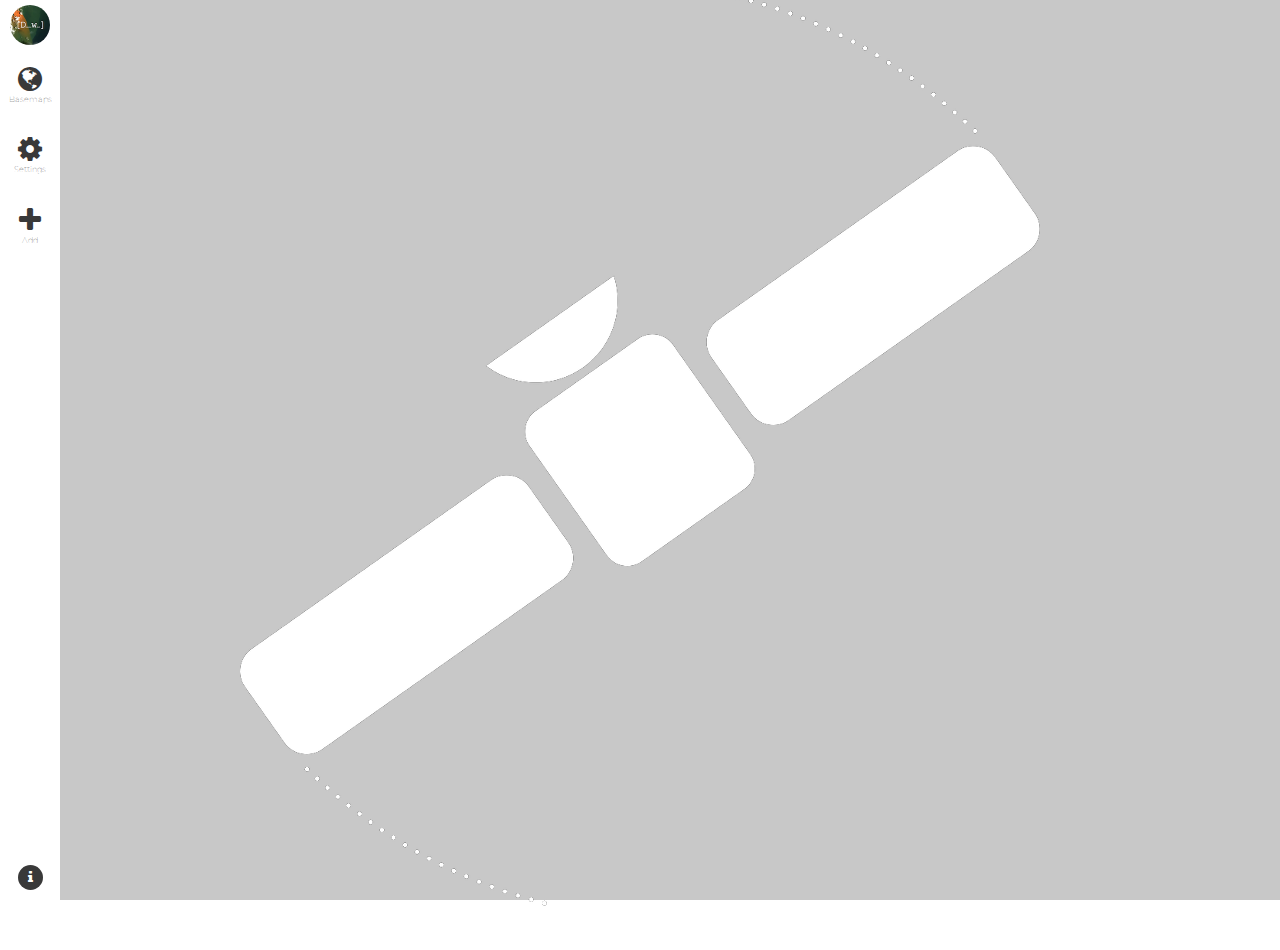
<file: FrondEnd/index.html>
<!DOCTYPE html>
<html lang="en">
<head>
	<meta charset="utf-8">
	<meta http-equiv="X-UA-Compatible" content="IE=edge">
	<meta name="viewport" content="width=device-width, initial-scale=1">
    <meta name="description" content="Disaster Watch - Disaster monitoring with satellite imagery">
    <meta name="author" content="Vincent Sarago for RemotePixel">
    <meta name="twitter:title" content="Disaster Watch" />
    <meta name="twitter:site" content="@RemotePixel" />
    <meta name="twitter:description" content="Disaster Watch - Disaster monitoring with satellite imagery" />

	<title>Remote Pixel | Disaster Watch</title>

	<!-- Bootstrap Core CSS -->
	<link href="/js/bootstrap/css/bootstrap.min.css" rel="stylesheet">
	<link href="/js/bootstrap-datepicker/bootstrap-datepicker3.css" rel="stylesheet">

	<link href="/css/checkbox-slider.css" rel="stylesheet">
	<link href='/js/leaflet/leaflet.css' rel='stylesheet' />
    <link href="/css/style.min.css" rel="stylesheet">

	<!-- Custom Fonts -->
	<link href="/css/font-awesome/css/font-awesome.min.css" rel="stylesheet">
	<link href="http://fonts.googleapis.com/css?family=Lora:400,700,400italic,700italic" rel="stylesheet" type="text/css">
	<link href="http://fonts.googleapis.com/css?family=Montserrat:400,700" rel="stylesheet" type="text/css">

	<!-- HTML5 Shim and Respond.js IE8 support of HTML5 elements and media queries -->
	<!-- WARNING: Respond.js doesn't work if you view the page via file:// -->
	<!--[if lt IE 9]>
	        <script src="https://oss.maxcdn.com/libs/html5shiv/3.7.0/html5shiv.js"></script>
	        <script src="https://oss.maxcdn.com/libs/respond.js/1.4.2/respond.min.js"></script>
	    <![endif]-->

	<script>
	  (function(i,s,o,g,r,a,m){i['GoogleAnalyticsObject']=r;i[r]=i[r]||function(){
	  (i[r].q=i[r].q||[]).push(arguments)},i[r].l=1*new Date();a=s.createElement(o),
	  m=s.getElementsByTagName(o)[0];a.async=1;a.src=g;m.parentNode.insertBefore(a,m)
	  })(window,document,'script','//www.google-analytics.com/analytics.js','ga');
	  ga('create', 'UA-71791227-1', 'auto');
	  ga('send', 'pageview');
	</script>

</head>

<body>
	<div class="content">
        <div class="menu-bar-left">
            <div class="NavButtonGroup">

				<a class="home-butt" href="/">
					<img src="img/dw.png" class="img-responsive">
				</a>

                <!-- Basemaps Button -->
                <button id="basemaps-btn" type="button" class="btn btn-default" onclick="toggleParam('basemaps')">
                    <i class="fa fa-globe fa-2x"></i>
                    <span class="buttonTitle">Basemaps</span>
                </button>

                <!-- Setting Button -->
                <button id="settings-btn" type="button" class="btn btn-default" onclick="toggleParam('settings')">
                    <i class="fa fa-cog fa-2x"></i>
                    <span class="buttonTitle">Settings</span>
                </button>

                <!-- Add Volcano Activty Button -->
                <button id="add-btn" type="button" class="btn btn-default">
                    <i class="fa fa-plus fa-2x"></i>
                    <span class="buttonTitle">Add</span>
                </button>

                <!-- Info Button -->
                <div id="info-btn" class="float-bottom" data-toggle="modal" data-target="#modalAbout">
                    <i class="fa fa-info fa-2x"></i>
                </div>
            </div>
        </div>

        <div class="main-container">

            <div id="map" class="map"></div>
            <!-- <h4 id="data-date" class="data-date"></h4> -->

            <div id="SideViewCtrl" class="side-view">
                <div id="basemaps-panel" class="navpanel side-view-container">

                    <button class="side-view-close btn btn-lg btn-primary" onclick="toggleParam('basemaps')">
                        <span class="glyphicon glyphicon-chevron-left"></span>
                    </button>
                    <div class="title">Basemaps</div>

                    <div class="side-view-content">
						<div class="side-element">
							<div id="mapbox" class="link" onclick="changeOverlay('mapbox')">
								<div class="link-on on">
									<span>On View</span>
								</div>
								<div id="map-default" class="mini-map"></div>
								<span>Default</span>
							</div>
						</div>

						<div class="side-element">
							<div id="VIIRS_SNPP_CorrectedReflectance_TrueColor" class="link" onclick="changeOverlay('VIIRS_SNPP_CorrectedReflectance_TrueColor')">
								<div class="link-on">
									<span>On View</span>
								</div>
								<div id="map-suomi-true" class="mini-map"></div>
								<span>SUOMI NPP True Color (CR)</span>
							</div>
						</div>
						<div class="side-element">
							<div id="MODIS_Terra_CorrectedReflectance_TrueColor" class="link" onclick="changeOverlay('MODIS_Terra_CorrectedReflectance_TrueColor')">
								<div class="link-on">
									<span>On View</span>
								</div>
								<div id="map-terra-true" class="mini-map"></div>
								<span>Terra True Color (CR)</span>
							</div>
						</div>
						<div class="side-element">
							<div id="MODIS_Aqua_CorrectedReflectance_TrueColor" class="link" onclick="changeOverlay('MODIS_Aqua_CorrectedReflectance_TrueColor')">
								<div class="link-on">
									<span>On View</span>
								</div>
								<div id="map-aqua-true" class="mini-map"></div>
								<span></span>Aqua True Color (CR)<span></span>
							</div>
						</div>
						<div class="side-element">
							<div id="VIIRS_SNPP_CorrectedReflectance_BandsM11-I2-I1" class="link" onclick="changeOverlay('VIIRS_SNPP_CorrectedReflectance_BandsM11-I2-I1')">
								<div class="link-on">
									<span>On View</span>
								</div>
								<div id="map-suomi-1121" class="mini-map"></div>
								<span>SUOMI NPP Bands M11-I2-I1 (CR)</span>
							</div>
						</div>
						<div class="side-element">
							<div id="MODIS_Terra_CorrectedReflectance_Bands721" class="link" onclick="changeOverlay('MODIS_Terra_CorrectedReflectance_Bands721')">
								<div class="link-on">
									<span>On View</span>
								</div>
								<div id="map-terra-721" class="mini-map"></div>
								<span>Terra Bands 7-2-1 (CR)</span>
							</div>
						</div>
						<div class="side-element">
							<div id="MODIS_Aqua_CorrectedReflectance_Bands721" class="link" onclick="changeOverlay('MODIS_Aqua_CorrectedReflectance_Bands721')">
								<div class="link-on">
									<span>On View</span>
								</div>
								<div id="map-aqua-721" class="mini-map"></div>
								<span>Aqua Bands 7-2-1 (CR)</span>
							</div>
						</div>

						<div class="side-element">
							<div id="VIIRS_SNPP_CorrectedReflectance_BandsM3-I3-M11" class="link" onclick="changeOverlay('VIIRS_SNPP_CorrectedReflectance_BandsM3-I3-M11')">
								<div class="link-on">
									<span>On View</span>
								</div>
								<div id="map-suomi-3311" class="mini-map"></div>
								<span>SUOMI NPP Bands M3-I3-I11 (CR)</span>
							</div>
						</div>

						<div class="side-element">
							<div id="MODIS_Terra_CorrectedReflectance_Bands367" class="link" onclick="changeOverlay('MODIS_Terra_CorrectedReflectance_Bands367')">
								<div class="link-on">
									<span>On View</span>
								</div>
								<div id="map-terra-367" class="mini-map"></div>
								<span>Terra Bands 3-6-7 (CR)</span>
							</div>
						</div>
                    </div>
                </div>

                <div id="settings-panel" class="navpanel side-view-container">

                    <button class="side-view-close btn btn-lg btn-primary" onclick="toggleParam('settings')">
                        <span class="glyphicon glyphicon-chevron-left"></span>
                    </button>
                    <div class="title">Settings</div>

                    <div class="side-view-content">

						<div class="block-control">
                            <div class="text-align-left">Basemap Imagery Date:</div>
							<span class="date-button">date</span>
                        </div>

						<div class="block-control">
                            <div class="text-align-left">Earthquake Locations:</div>
							<label class="checkbox-slider checkbox-slider-sm checkbox-slider-primary green" >
                                <input id="earthquake-checkbox" type="checkbox" checked/><span></span>
                            </label>
                        </div>

						<div class="block-control">
                            <div class="text-align-left">Fire Locations (Thermal Anomalies):</div>
							<label class="checkbox-slider checkbox-slider-sm checkbox-slider-primary" >
                                <input id="fire-checkbox" type="checkbox"/><span></span>
                            </label>
                        </div>

						<div class="block-control">
                            <div class="text-align-left">Volcanoes Locations:</div>
							<label class="checkbox-slider checkbox-slider-sm checkbox-slider-primary green" >
                                <input id="volcanoes-checkbox" type="checkbox" checked/><span></span>
                            </label>
                        </div>

                    </div>
                </div>
            </div>

        </div>

	</div>

    <!-- Spinner -->
	<div class="handle_spin">
		<div class="spin">
			<img src="img/satellite.png" class="img-responsive orbit">
		</div>
	</div>

    <!-- Modal -->
    <div class="modal fade" id="modalAbout" tabindex="-1" role="dialog"
        aria-labelledby="myModalLabel" aria-hidden="true">
        <div class="modal-dialog">
            <div class="modal-content">
                <div class="modal-header">
                    <button type="button" class="close" data-dismiss="modal"
                        aria-hidden="true">&times;</button>
                    <h4 class="modal-title" style="text-align:center; color:#000;">Disaster Watch</h4>
                </div>
                   <div class="modal-body">
                        <div class="hmodal-info">
	                        <p>Disaster watch is a tool to visualize latest satellite imagery available for a disaster area.</p>

		                    <p><a href="https://github.com/vincentsarago/disasterwatch" target="_blank">GitHub</a></p>

		                    <p>Questions or comments to <a href="mailto:contact@remotepixel.ca">contact@remotepixel.ca</a></p>

                        </div>
                </div>
            </div>
            <!-- /.modal-content -->
        </div>
        <!-- /.modal-dialog -->
    </div>

	<!-- Modal -->
	<div class="modal fade" id="modalUnderConstruction" tabindex="-1" role="dialog"
		aria-labelledby="myModalLabel" aria-hidden="true">
		<div class="modal-dialog">
			<div class="modal-content">
				<div class="modal-header">
					<button type="button" class="close" data-dismiss="modal"
						aria-hidden="true">&times;</button>
					<h4 class="modal-title" style="text-align:center; color:#000;">Disaster Watch</h4>
				</div>
				   <div class="modal-body">
						<div class="hmodal-info">
							<p>This project is under development!</p>

							<p>If you want to learn more about it or contribute
								please check its
								<a href="https://github.com/vincentsarago/disasterwatch" target="_blank">Github repo</a></p>

							<p>Questions or comments to <a href="mailto:contact@remotepixel.ca">contact@remotepixel.ca</a></p>
						</div>
				</div>
			</div>
			<!-- /.modal-content -->
		</div>
		<!-- /.modal-dialog -->
	</div>

    <!-- /.modal -->

    <!-- jQuery -->
    <script src="/js/jquery.min.js"></script>
    <script src="/js/moment.min.js"></script>

    <!-- Bootstrap Core JavaScript -->
    <script src="/js/bootstrap/js/bootstrap.min.js"></script>
	<script src="/js/bootstrap-datepicker/bootstrap-datepicker.min.js"></script>

    <!--  Leaflet JavaScript -->
    <script src='/js/leaflet/leaflet.js'></script>
	<script src="/js/GIBSMetadata.min.js"></script>
	<script src="/js/GIBSLayer.min.js"></script>
    <script src="/js/L.Map.Sync.js"></script>

	<script src='/data/ActiveVolcanoes.js'></script>

	<script src='/js/app.min.js'></script>
</body>
</html>
</file>
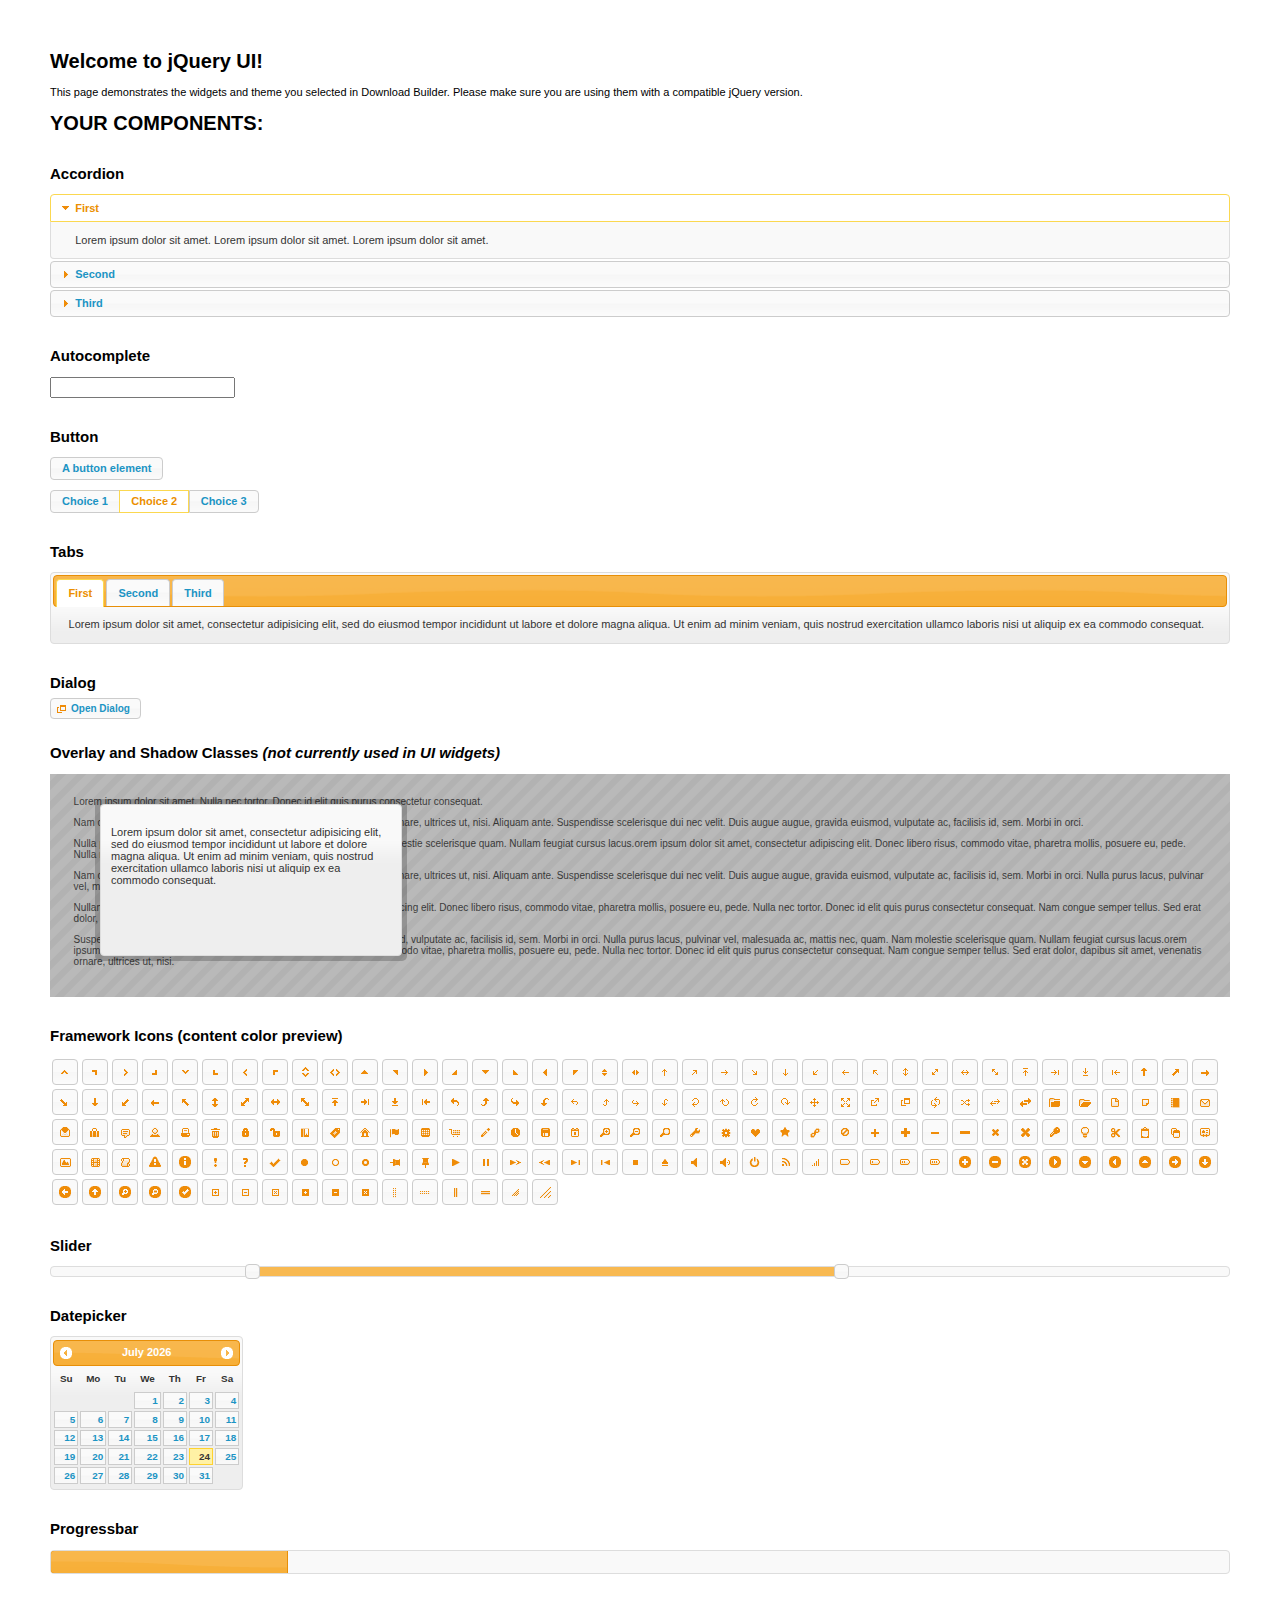
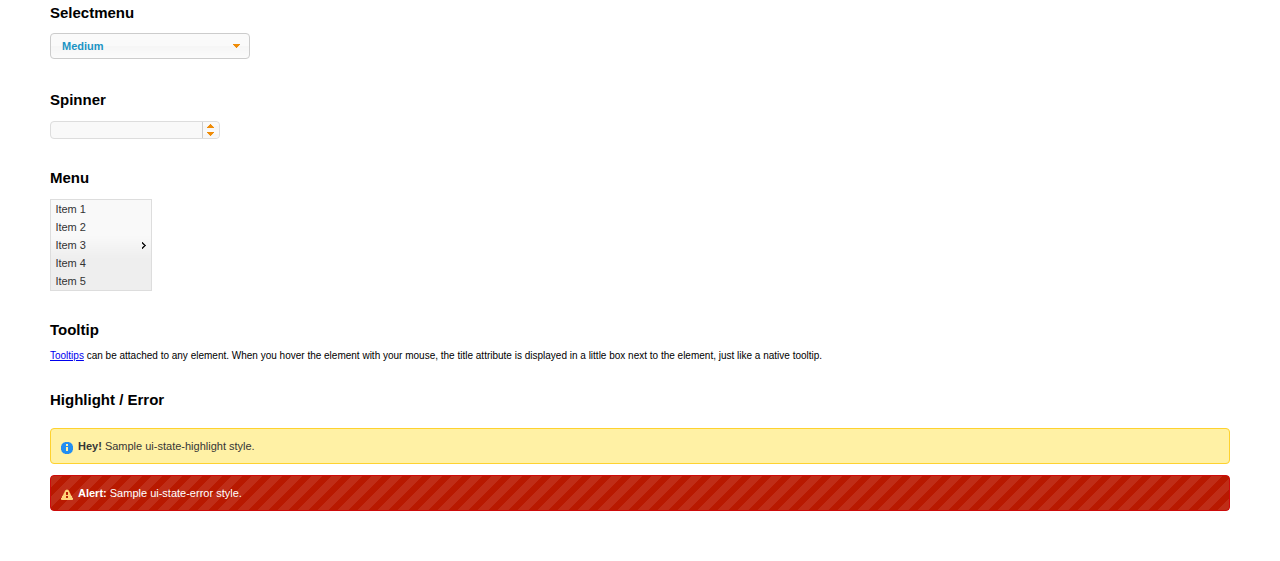
<file: js/jquery-ui/index.html>
<!doctype html>
<html lang="us">
<head>
	<meta charset="utf-8">
	<title>jQuery UI Example Page</title>
	<link href="jquery-ui.css" rel="stylesheet">
	<style>
	body{
		font: 62.5% "Trebuchet MS", sans-serif;
		margin: 50px;
	}
	.demoHeaders {
		margin-top: 2em;
	}
	#dialog-link {
		padding: .4em 1em .4em 20px;
		text-decoration: none;
		position: relative;
	}
	#dialog-link span.ui-icon {
		margin: 0 5px 0 0;
		position: absolute;
		left: .2em;
		top: 50%;
		margin-top: -8px;
	}
	#icons {
		margin: 0;
		padding: 0;
	}
	#icons li {
		margin: 2px;
		position: relative;
		padding: 4px 0;
		cursor: pointer;
		float: left;
		list-style: none;
	}
	#icons span.ui-icon {
		float: left;
		margin: 0 4px;
	}
	.fakewindowcontain .ui-widget-overlay {
		position: absolute;
	}
	select {
		width: 200px;
	}
	</style>
</head>
<body>

<h1>Welcome to jQuery UI!</h1>

<div class="ui-widget">
	<p>This page demonstrates the widgets and theme you selected in Download Builder. Please make sure you are using them with a compatible jQuery version.</p>
</div>

<h1>YOUR COMPONENTS:</h1>


<!-- Accordion -->
<h2 class="demoHeaders">Accordion</h2>
<div id="accordion">
	<h3>First</h3>
	<div>Lorem ipsum dolor sit amet. Lorem ipsum dolor sit amet. Lorem ipsum dolor sit amet.</div>
	<h3>Second</h3>
	<div>Phasellus mattis tincidunt nibh.</div>
	<h3>Third</h3>
	<div>Nam dui erat, auctor a, dignissim quis.</div>
</div>



<!-- Autocomplete -->
<h2 class="demoHeaders">Autocomplete</h2>
<div>
	<input id="autocomplete" title="type &quot;a&quot;">
</div>



<!-- Button -->
<h2 class="demoHeaders">Button</h2>
<button id="button">A button element</button>
<form style="margin-top: 1em;">
	<div id="radioset">
		<input type="radio" id="radio1" name="radio"><label for="radio1">Choice 1</label>
		<input type="radio" id="radio2" name="radio" checked="checked"><label for="radio2">Choice 2</label>
		<input type="radio" id="radio3" name="radio"><label for="radio3">Choice 3</label>
	</div>
</form>



<!-- Tabs -->
<h2 class="demoHeaders">Tabs</h2>
<div id="tabs">
	<ul>
		<li><a href="#tabs-1">First</a></li>
		<li><a href="#tabs-2">Second</a></li>
		<li><a href="#tabs-3">Third</a></li>
	</ul>
	<div id="tabs-1">Lorem ipsum dolor sit amet, consectetur adipisicing elit, sed do eiusmod tempor incididunt ut labore et dolore magna aliqua. Ut enim ad minim veniam, quis nostrud exercitation ullamco laboris nisi ut aliquip ex ea commodo consequat.</div>
	<div id="tabs-2">Phasellus mattis tincidunt nibh. Cras orci urna, blandit id, pretium vel, aliquet ornare, felis. Maecenas scelerisque sem non nisl. Fusce sed lorem in enim dictum bibendum.</div>
	<div id="tabs-3">Nam dui erat, auctor a, dignissim quis, sollicitudin eu, felis. Pellentesque nisi urna, interdum eget, sagittis et, consequat vestibulum, lacus. Mauris porttitor ullamcorper augue.</div>
</div>



<!-- Dialog NOTE: Dialog is not generated by UI in this demo so it can be visually styled in themeroller-->
<h2 class="demoHeaders">Dialog</h2>
<p><a href="#" id="dialog-link" class="ui-state-default ui-corner-all"><span class="ui-icon ui-icon-newwin"></span>Open Dialog</a></p>

<h2 class="demoHeaders">Overlay and Shadow Classes <em>(not currently used in UI widgets)</em></h2>
<div style="position: relative; width: 96%; height: 200px; padding:1% 2%; overflow:hidden;" class="fakewindowcontain">
	<p>Lorem ipsum dolor sit amet,  Nulla nec tortor. Donec id elit quis purus consectetur consequat. </p><p>Nam congue semper tellus. Sed erat dolor, dapibus sit amet, venenatis ornare, ultrices ut, nisi. Aliquam ante. Suspendisse scelerisque dui nec velit. Duis augue augue, gravida euismod, vulputate ac, facilisis id, sem. Morbi in orci. </p><p>Nulla purus lacus, pulvinar vel, malesuada ac, mattis nec, quam. Nam molestie scelerisque quam. Nullam feugiat cursus lacus.orem ipsum dolor sit amet, consectetur adipiscing elit. Donec libero risus, commodo vitae, pharetra mollis, posuere eu, pede. Nulla nec tortor. Donec id elit quis purus consectetur consequat. </p><p>Nam congue semper tellus. Sed erat dolor, dapibus sit amet, venenatis ornare, ultrices ut, nisi. Aliquam ante. Suspendisse scelerisque dui nec velit. Duis augue augue, gravida euismod, vulputate ac, facilisis id, sem. Morbi in orci. Nulla purus lacus, pulvinar vel, malesuada ac, mattis nec, quam. Nam molestie scelerisque quam. </p><p>Nullam feugiat cursus lacus.orem ipsum dolor sit amet, consectetur adipiscing elit. Donec libero risus, commodo vitae, pharetra mollis, posuere eu, pede. Nulla nec tortor. Donec id elit quis purus consectetur consequat. Nam congue semper tellus. Sed erat dolor, dapibus sit amet, venenatis ornare, ultrices ut, nisi. Aliquam ante. </p><p>Suspendisse scelerisque dui nec velit. Duis augue augue, gravida euismod, vulputate ac, facilisis id, sem. Morbi in orci. Nulla purus lacus, pulvinar vel, malesuada ac, mattis nec, quam. Nam molestie scelerisque quam. Nullam feugiat cursus lacus.orem ipsum dolor sit amet, consectetur adipiscing elit. Donec libero risus, commodo vitae, pharetra mollis, posuere eu, pede. Nulla nec tortor. Donec id elit quis purus consectetur consequat. Nam congue semper tellus. Sed erat dolor, dapibus sit amet, venenatis ornare, ultrices ut, nisi. </p>

	<!-- ui-dialog -->
	<div class="ui-overlay"><div class="ui-widget-overlay"></div><div class="ui-widget-shadow ui-corner-all" style="width: 302px; height: 152px; position: absolute; left: 50px; top: 30px;"></div></div>
	<div style="position: absolute; width: 280px; height: 130px;left: 50px; top: 30px; padding: 10px;" class="ui-widget ui-widget-content ui-corner-all">
		<div class="ui-dialog-content ui-widget-content" style="background: none; border: 0;">
			<p>Lorem ipsum dolor sit amet, consectetur adipisicing elit, sed do eiusmod tempor incididunt ut labore et dolore magna aliqua. Ut enim ad minim veniam, quis nostrud exercitation ullamco laboris nisi ut aliquip ex ea commodo consequat.</p>
		</div>
	</div>

</div>

<!-- ui-dialog -->
<div id="dialog" title="Dialog Title">
	<p>Lorem ipsum dolor sit amet, consectetur adipisicing elit, sed do eiusmod tempor incididunt ut labore et dolore magna aliqua. Ut enim ad minim veniam, quis nostrud exercitation ullamco laboris nisi ut aliquip ex ea commodo consequat.</p>
</div>



<h2 class="demoHeaders">Framework Icons (content color preview)</h2>
<ul id="icons" class="ui-widget ui-helper-clearfix">
	<li class="ui-state-default ui-corner-all" title=".ui-icon-carat-1-n"><span class="ui-icon ui-icon-carat-1-n"></span></li>
	<li class="ui-state-default ui-corner-all" title=".ui-icon-carat-1-ne"><span class="ui-icon ui-icon-carat-1-ne"></span></li>
	<li class="ui-state-default ui-corner-all" title=".ui-icon-carat-1-e"><span class="ui-icon ui-icon-carat-1-e"></span></li>
	<li class="ui-state-default ui-corner-all" title=".ui-icon-carat-1-se"><span class="ui-icon ui-icon-carat-1-se"></span></li>
	<li class="ui-state-default ui-corner-all" title=".ui-icon-carat-1-s"><span class="ui-icon ui-icon-carat-1-s"></span></li>
	<li class="ui-state-default ui-corner-all" title=".ui-icon-carat-1-sw"><span class="ui-icon ui-icon-carat-1-sw"></span></li>
	<li class="ui-state-default ui-corner-all" title=".ui-icon-carat-1-w"><span class="ui-icon ui-icon-carat-1-w"></span></li>
	<li class="ui-state-default ui-corner-all" title=".ui-icon-carat-1-nw"><span class="ui-icon ui-icon-carat-1-nw"></span></li>
	<li class="ui-state-default ui-corner-all" title=".ui-icon-carat-2-n-s"><span class="ui-icon ui-icon-carat-2-n-s"></span></li>
	<li class="ui-state-default ui-corner-all" title=".ui-icon-carat-2-e-w"><span class="ui-icon ui-icon-carat-2-e-w"></span></li>
	<li class="ui-state-default ui-corner-all" title=".ui-icon-triangle-1-n"><span class="ui-icon ui-icon-triangle-1-n"></span></li>
	<li class="ui-state-default ui-corner-all" title=".ui-icon-triangle-1-ne"><span class="ui-icon ui-icon-triangle-1-ne"></span></li>
	<li class="ui-state-default ui-corner-all" title=".ui-icon-triangle-1-e"><span class="ui-icon ui-icon-triangle-1-e"></span></li>
	<li class="ui-state-default ui-corner-all" title=".ui-icon-triangle-1-se"><span class="ui-icon ui-icon-triangle-1-se"></span></li>
	<li class="ui-state-default ui-corner-all" title=".ui-icon-triangle-1-s"><span class="ui-icon ui-icon-triangle-1-s"></span></li>
	<li class="ui-state-default ui-corner-all" title=".ui-icon-triangle-1-sw"><span class="ui-icon ui-icon-triangle-1-sw"></span></li>
	<li class="ui-state-default ui-corner-all" title=".ui-icon-triangle-1-w"><span class="ui-icon ui-icon-triangle-1-w"></span></li>
	<li class="ui-state-default ui-corner-all" title=".ui-icon-triangle-1-nw"><span class="ui-icon ui-icon-triangle-1-nw"></span></li>
	<li class="ui-state-default ui-corner-all" title=".ui-icon-triangle-2-n-s"><span class="ui-icon ui-icon-triangle-2-n-s"></span></li>
	<li class="ui-state-default ui-corner-all" title=".ui-icon-triangle-2-e-w"><span class="ui-icon ui-icon-triangle-2-e-w"></span></li>
	<li class="ui-state-default ui-corner-all" title=".ui-icon-arrow-1-n"><span class="ui-icon ui-icon-arrow-1-n"></span></li>
	<li class="ui-state-default ui-corner-all" title=".ui-icon-arrow-1-ne"><span class="ui-icon ui-icon-arrow-1-ne"></span></li>
	<li class="ui-state-default ui-corner-all" title=".ui-icon-arrow-1-e"><span class="ui-icon ui-icon-arrow-1-e"></span></li>
	<li class="ui-state-default ui-corner-all" title=".ui-icon-arrow-1-se"><span class="ui-icon ui-icon-arrow-1-se"></span></li>
	<li class="ui-state-default ui-corner-all" title=".ui-icon-arrow-1-s"><span class="ui-icon ui-icon-arrow-1-s"></span></li>
	<li class="ui-state-default ui-corner-all" title=".ui-icon-arrow-1-sw"><span class="ui-icon ui-icon-arrow-1-sw"></span></li>
	<li class="ui-state-default ui-corner-all" title=".ui-icon-arrow-1-w"><span class="ui-icon ui-icon-arrow-1-w"></span></li>
	<li class="ui-state-default ui-corner-all" title=".ui-icon-arrow-1-nw"><span class="ui-icon ui-icon-arrow-1-nw"></span></li>
	<li class="ui-state-default ui-corner-all" title=".ui-icon-arrow-2-n-s"><span class="ui-icon ui-icon-arrow-2-n-s"></span></li>
	<li class="ui-state-default ui-corner-all" title=".ui-icon-arrow-2-ne-sw"><span class="ui-icon ui-icon-arrow-2-ne-sw"></span></li>
	<li class="ui-state-default ui-corner-all" title=".ui-icon-arrow-2-e-w"><span class="ui-icon ui-icon-arrow-2-e-w"></span></li>
	<li class="ui-state-default ui-corner-all" title=".ui-icon-arrow-2-se-nw"><span class="ui-icon ui-icon-arrow-2-se-nw"></span></li>
	<li class="ui-state-default ui-corner-all" title=".ui-icon-arrowstop-1-n"><span class="ui-icon ui-icon-arrowstop-1-n"></span></li>
	<li class="ui-state-default ui-corner-all" title=".ui-icon-arrowstop-1-e"><span class="ui-icon ui-icon-arrowstop-1-e"></span></li>
	<li class="ui-state-default ui-corner-all" title=".ui-icon-arrowstop-1-s"><span class="ui-icon ui-icon-arrowstop-1-s"></span></li>
	<li class="ui-state-default ui-corner-all" title=".ui-icon-arrowstop-1-w"><span class="ui-icon ui-icon-arrowstop-1-w"></span></li>
	<li class="ui-state-default ui-corner-all" title=".ui-icon-arrowthick-1-n"><span class="ui-icon ui-icon-arrowthick-1-n"></span></li>
	<li class="ui-state-default ui-corner-all" title=".ui-icon-arrowthick-1-ne"><span class="ui-icon ui-icon-arrowthick-1-ne"></span></li>
	<li class="ui-state-default ui-corner-all" title=".ui-icon-arrowthick-1-e"><span class="ui-icon ui-icon-arrowthick-1-e"></span></li>
	<li class="ui-state-default ui-corner-all" title=".ui-icon-arrowthick-1-se"><span class="ui-icon ui-icon-arrowthick-1-se"></span></li>
	<li class="ui-state-default ui-corner-all" title=".ui-icon-arrowthick-1-s"><span class="ui-icon ui-icon-arrowthick-1-s"></span></li>
	<li class="ui-state-default ui-corner-all" title=".ui-icon-arrowthick-1-sw"><span class="ui-icon ui-icon-arrowthick-1-sw"></span></li>
	<li class="ui-state-default ui-corner-all" title=".ui-icon-arrowthick-1-w"><span class="ui-icon ui-icon-arrowthick-1-w"></span></li>
	<li class="ui-state-default ui-corner-all" title=".ui-icon-arrowthick-1-nw"><span class="ui-icon ui-icon-arrowthick-1-nw"></span></li>
	<li class="ui-state-default ui-corner-all" title=".ui-icon-arrowthick-2-n-s"><span class="ui-icon ui-icon-arrowthick-2-n-s"></span></li>
	<li class="ui-state-default ui-corner-all" title=".ui-icon-arrowthick-2-ne-sw"><span class="ui-icon ui-icon-arrowthick-2-ne-sw"></span></li>
	<li class="ui-state-default ui-corner-all" title=".ui-icon-arrowthick-2-e-w"><span class="ui-icon ui-icon-arrowthick-2-e-w"></span></li>
	<li class="ui-state-default ui-corner-all" title=".ui-icon-arrowthick-2-se-nw"><span class="ui-icon ui-icon-arrowthick-2-se-nw"></span></li>
	<li class="ui-state-default ui-corner-all" title=".ui-icon-arrowthickstop-1-n"><span class="ui-icon ui-icon-arrowthickstop-1-n"></span></li>
	<li class="ui-state-default ui-corner-all" title=".ui-icon-arrowthickstop-1-e"><span class="ui-icon ui-icon-arrowthickstop-1-e"></span></li>
	<li class="ui-state-default ui-corner-all" title=".ui-icon-arrowthickstop-1-s"><span class="ui-icon ui-icon-arrowthickstop-1-s"></span></li>
	<li class="ui-state-default ui-corner-all" title=".ui-icon-arrowthickstop-1-w"><span class="ui-icon ui-icon-arrowthickstop-1-w"></span></li>
	<li class="ui-state-default ui-corner-all" title=".ui-icon-arrowreturnthick-1-w"><span class="ui-icon ui-icon-arrowreturnthick-1-w"></span></li>
	<li class="ui-state-default ui-corner-all" title=".ui-icon-arrowreturnthick-1-n"><span class="ui-icon ui-icon-arrowreturnthick-1-n"></span></li>
	<li class="ui-state-default ui-corner-all" title=".ui-icon-arrowreturnthick-1-e"><span class="ui-icon ui-icon-arrowreturnthick-1-e"></span></li>
	<li class="ui-state-default ui-corner-all" title=".ui-icon-arrowreturnthick-1-s"><span class="ui-icon ui-icon-arrowreturnthick-1-s"></span></li>
	<li class="ui-state-default ui-corner-all" title=".ui-icon-arrowreturn-1-w"><span class="ui-icon ui-icon-arrowreturn-1-w"></span></li>
	<li class="ui-state-default ui-corner-all" title=".ui-icon-arrowreturn-1-n"><span class="ui-icon ui-icon-arrowreturn-1-n"></span></li>
	<li class="ui-state-default ui-corner-all" title=".ui-icon-arrowreturn-1-e"><span class="ui-icon ui-icon-arrowreturn-1-e"></span></li>
	<li class="ui-state-default ui-corner-all" title=".ui-icon-arrowreturn-1-s"><span class="ui-icon ui-icon-arrowreturn-1-s"></span></li>
	<li class="ui-state-default ui-corner-all" title=".ui-icon-arrowrefresh-1-w"><span class="ui-icon ui-icon-arrowrefresh-1-w"></span></li>
	<li class="ui-state-default ui-corner-all" title=".ui-icon-arrowrefresh-1-n"><span class="ui-icon ui-icon-arrowrefresh-1-n"></span></li>
	<li class="ui-state-default ui-corner-all" title=".ui-icon-arrowrefresh-1-e"><span class="ui-icon ui-icon-arrowrefresh-1-e"></span></li>
	<li class="ui-state-default ui-corner-all" title=".ui-icon-arrowrefresh-1-s"><span class="ui-icon ui-icon-arrowrefresh-1-s"></span></li>
	<li class="ui-state-default ui-corner-all" title=".ui-icon-arrow-4"><span class="ui-icon ui-icon-arrow-4"></span></li>
	<li class="ui-state-default ui-corner-all" title=".ui-icon-arrow-4-diag"><span class="ui-icon ui-icon-arrow-4-diag"></span></li>
	<li class="ui-state-default ui-corner-all" title=".ui-icon-extlink"><span class="ui-icon ui-icon-extlink"></span></li>
	<li class="ui-state-default ui-corner-all" title=".ui-icon-newwin"><span class="ui-icon ui-icon-newwin"></span></li>
	<li class="ui-state-default ui-corner-all" title=".ui-icon-refresh"><span class="ui-icon ui-icon-refresh"></span></li>
	<li class="ui-state-default ui-corner-all" title=".ui-icon-shuffle"><span class="ui-icon ui-icon-shuffle"></span></li>
	<li class="ui-state-default ui-corner-all" title=".ui-icon-transfer-e-w"><span class="ui-icon ui-icon-transfer-e-w"></span></li>
	<li class="ui-state-default ui-corner-all" title=".ui-icon-transferthick-e-w"><span class="ui-icon ui-icon-transferthick-e-w"></span></li>
	<li class="ui-state-default ui-corner-all" title=".ui-icon-folder-collapsed"><span class="ui-icon ui-icon-folder-collapsed"></span></li>
	<li class="ui-state-default ui-corner-all" title=".ui-icon-folder-open"><span class="ui-icon ui-icon-folder-open"></span></li>
	<li class="ui-state-default ui-corner-all" title=".ui-icon-document"><span class="ui-icon ui-icon-document"></span></li>
	<li class="ui-state-default ui-corner-all" title=".ui-icon-document-b"><span class="ui-icon ui-icon-document-b"></span></li>
	<li class="ui-state-default ui-corner-all" title=".ui-icon-note"><span class="ui-icon ui-icon-note"></span></li>
	<li class="ui-state-default ui-corner-all" title=".ui-icon-mail-closed"><span class="ui-icon ui-icon-mail-closed"></span></li>
	<li class="ui-state-default ui-corner-all" title=".ui-icon-mail-open"><span class="ui-icon ui-icon-mail-open"></span></li>
	<li class="ui-state-default ui-corner-all" title=".ui-icon-suitcase"><span class="ui-icon ui-icon-suitcase"></span></li>
	<li class="ui-state-default ui-corner-all" title=".ui-icon-comment"><span class="ui-icon ui-icon-comment"></span></li>
	<li class="ui-state-default ui-corner-all" title=".ui-icon-person"><span class="ui-icon ui-icon-person"></span></li>
	<li class="ui-state-default ui-corner-all" title=".ui-icon-print"><span class="ui-icon ui-icon-print"></span></li>
	<li class="ui-state-default ui-corner-all" title=".ui-icon-trash"><span class="ui-icon ui-icon-trash"></span></li>
	<li class="ui-state-default ui-corner-all" title=".ui-icon-locked"><span class="ui-icon ui-icon-locked"></span></li>
	<li class="ui-state-default ui-corner-all" title=".ui-icon-unlocked"><span class="ui-icon ui-icon-unlocked"></span></li>
	<li class="ui-state-default ui-corner-all" title=".ui-icon-bookmark"><span class="ui-icon ui-icon-bookmark"></span></li>
	<li class="ui-state-default ui-corner-all" title=".ui-icon-tag"><span class="ui-icon ui-icon-tag"></span></li>
	<li class="ui-state-default ui-corner-all" title=".ui-icon-home"><span class="ui-icon ui-icon-home"></span></li>
	<li class="ui-state-default ui-corner-all" title=".ui-icon-flag"><span class="ui-icon ui-icon-flag"></span></li>
	<li class="ui-state-default ui-corner-all" title=".ui-icon-calculator"><span class="ui-icon ui-icon-calculator"></span></li>
	<li class="ui-state-default ui-corner-all" title=".ui-icon-cart"><span class="ui-icon ui-icon-cart"></span></li>
	<li class="ui-state-default ui-corner-all" title=".ui-icon-pencil"><span class="ui-icon ui-icon-pencil"></span></li>
	<li class="ui-state-default ui-corner-all" title=".ui-icon-clock"><span class="ui-icon ui-icon-clock"></span></li>
	<li class="ui-state-default ui-corner-all" title=".ui-icon-disk"><span class="ui-icon ui-icon-disk"></span></li>
	<li class="ui-state-default ui-corner-all" title=".ui-icon-calendar"><span class="ui-icon ui-icon-calendar"></span></li>
	<li class="ui-state-default ui-corner-all" title=".ui-icon-zoomin"><span class="ui-icon ui-icon-zoomin"></span></li>
	<li class="ui-state-default ui-corner-all" title=".ui-icon-zoomout"><span class="ui-icon ui-icon-zoomout"></span></li>
	<li class="ui-state-default ui-corner-all" title=".ui-icon-search"><span class="ui-icon ui-icon-search"></span></li>
	<li class="ui-state-default ui-corner-all" title=".ui-icon-wrench"><span class="ui-icon ui-icon-wrench"></span></li>
	<li class="ui-state-default ui-corner-all" title=".ui-icon-gear"><span class="ui-icon ui-icon-gear"></span></li>
	<li class="ui-state-default ui-corner-all" title=".ui-icon-heart"><span class="ui-icon ui-icon-heart"></span></li>
	<li class="ui-state-default ui-corner-all" title=".ui-icon-star"><span class="ui-icon ui-icon-star"></span></li>
	<li class="ui-state-default ui-corner-all" title=".ui-icon-link"><span class="ui-icon ui-icon-link"></span></li>
	<li class="ui-state-default ui-corner-all" title=".ui-icon-cancel"><span class="ui-icon ui-icon-cancel"></span></li>
	<li class="ui-state-default ui-corner-all" title=".ui-icon-plus"><span class="ui-icon ui-icon-plus"></span></li>
	<li class="ui-state-default ui-corner-all" title=".ui-icon-plusthick"><span class="ui-icon ui-icon-plusthick"></span></li>
	<li class="ui-state-default ui-corner-all" title=".ui-icon-minus"><span class="ui-icon ui-icon-minus"></span></li>
	<li class="ui-state-default ui-corner-all" title=".ui-icon-minusthick"><span class="ui-icon ui-icon-minusthick"></span></li>
	<li class="ui-state-default ui-corner-all" title=".ui-icon-close"><span class="ui-icon ui-icon-close"></span></li>
	<li class="ui-state-default ui-corner-all" title=".ui-icon-closethick"><span class="ui-icon ui-icon-closethick"></span></li>
	<li class="ui-state-default ui-corner-all" title=".ui-icon-key"><span class="ui-icon ui-icon-key"></span></li>
	<li class="ui-state-default ui-corner-all" title=".ui-icon-lightbulb"><span class="ui-icon ui-icon-lightbulb"></span></li>
	<li class="ui-state-default ui-corner-all" title=".ui-icon-scissors"><span class="ui-icon ui-icon-scissors"></span></li>
	<li class="ui-state-default ui-corner-all" title=".ui-icon-clipboard"><span class="ui-icon ui-icon-clipboard"></span></li>
	<li class="ui-state-default ui-corner-all" title=".ui-icon-copy"><span class="ui-icon ui-icon-copy"></span></li>
	<li class="ui-state-default ui-corner-all" title=".ui-icon-contact"><span class="ui-icon ui-icon-contact"></span></li>
	<li class="ui-state-default ui-corner-all" title=".ui-icon-image"><span class="ui-icon ui-icon-image"></span></li>
	<li class="ui-state-default ui-corner-all" title=".ui-icon-video"><span class="ui-icon ui-icon-video"></span></li>
	<li class="ui-state-default ui-corner-all" title=".ui-icon-script"><span class="ui-icon ui-icon-script"></span></li>
	<li class="ui-state-default ui-corner-all" title=".ui-icon-alert"><span class="ui-icon ui-icon-alert"></span></li>
	<li class="ui-state-default ui-corner-all" title=".ui-icon-info"><span class="ui-icon ui-icon-info"></span></li>
	<li class="ui-state-default ui-corner-all" title=".ui-icon-notice"><span class="ui-icon ui-icon-notice"></span></li>
	<li class="ui-state-default ui-corner-all" title=".ui-icon-help"><span class="ui-icon ui-icon-help"></span></li>
	<li class="ui-state-default ui-corner-all" title=".ui-icon-check"><span class="ui-icon ui-icon-check"></span></li>
	<li class="ui-state-default ui-corner-all" title=".ui-icon-bullet"><span class="ui-icon ui-icon-bullet"></span></li>
	<li class="ui-state-default ui-corner-all" title=".ui-icon-radio-off"><span class="ui-icon ui-icon-radio-off"></span></li>
	<li class="ui-state-default ui-corner-all" title=".ui-icon-radio-on"><span class="ui-icon ui-icon-radio-on"></span></li>
	<li class="ui-state-default ui-corner-all" title=".ui-icon-pin-w"><span class="ui-icon ui-icon-pin-w"></span></li>
	<li class="ui-state-default ui-corner-all" title=".ui-icon-pin-s"><span class="ui-icon ui-icon-pin-s"></span></li>
	<li class="ui-state-default ui-corner-all" title=".ui-icon-play"><span class="ui-icon ui-icon-play"></span></li>
	<li class="ui-state-default ui-corner-all" title=".ui-icon-pause"><span class="ui-icon ui-icon-pause"></span></li>
	<li class="ui-state-default ui-corner-all" title=".ui-icon-seek-next"><span class="ui-icon ui-icon-seek-next"></span></li>
	<li class="ui-state-default ui-corner-all" title=".ui-icon-seek-prev"><span class="ui-icon ui-icon-seek-prev"></span></li>
	<li class="ui-state-default ui-corner-all" title=".ui-icon-seek-end"><span class="ui-icon ui-icon-seek-end"></span></li>
	<li class="ui-state-default ui-corner-all" title=".ui-icon-seek-first"><span class="ui-icon ui-icon-seek-first"></span></li>
	<li class="ui-state-default ui-corner-all" title=".ui-icon-stop"><span class="ui-icon ui-icon-stop"></span></li>
	<li class="ui-state-default ui-corner-all" title=".ui-icon-eject"><span class="ui-icon ui-icon-eject"></span></li>
	<li class="ui-state-default ui-corner-all" title=".ui-icon-volume-off"><span class="ui-icon ui-icon-volume-off"></span></li>
	<li class="ui-state-default ui-corner-all" title=".ui-icon-volume-on"><span class="ui-icon ui-icon-volume-on"></span></li>
	<li class="ui-state-default ui-corner-all" title=".ui-icon-power"><span class="ui-icon ui-icon-power"></span></li>
	<li class="ui-state-default ui-corner-all" title=".ui-icon-signal-diag"><span class="ui-icon ui-icon-signal-diag"></span></li>
	<li class="ui-state-default ui-corner-all" title=".ui-icon-signal"><span class="ui-icon ui-icon-signal"></span></li>
	<li class="ui-state-default ui-corner-all" title=".ui-icon-battery-0"><span class="ui-icon ui-icon-battery-0"></span></li>
	<li class="ui-state-default ui-corner-all" title=".ui-icon-battery-1"><span class="ui-icon ui-icon-battery-1"></span></li>
	<li class="ui-state-default ui-corner-all" title=".ui-icon-battery-2"><span class="ui-icon ui-icon-battery-2"></span></li>
	<li class="ui-state-default ui-corner-all" title=".ui-icon-battery-3"><span class="ui-icon ui-icon-battery-3"></span></li>
	<li class="ui-state-default ui-corner-all" title=".ui-icon-circle-plus"><span class="ui-icon ui-icon-circle-plus"></span></li>
	<li class="ui-state-default ui-corner-all" title=".ui-icon-circle-minus"><span class="ui-icon ui-icon-circle-minus"></span></li>
	<li class="ui-state-default ui-corner-all" title=".ui-icon-circle-close"><span class="ui-icon ui-icon-circle-close"></span></li>
	<li class="ui-state-default ui-corner-all" title=".ui-icon-circle-triangle-e"><span class="ui-icon ui-icon-circle-triangle-e"></span></li>
	<li class="ui-state-default ui-corner-all" title=".ui-icon-circle-triangle-s"><span class="ui-icon ui-icon-circle-triangle-s"></span></li>
	<li class="ui-state-default ui-corner-all" title=".ui-icon-circle-triangle-w"><span class="ui-icon ui-icon-circle-triangle-w"></span></li>
	<li class="ui-state-default ui-corner-all" title=".ui-icon-circle-triangle-n"><span class="ui-icon ui-icon-circle-triangle-n"></span></li>
	<li class="ui-state-default ui-corner-all" title=".ui-icon-circle-arrow-e"><span class="ui-icon ui-icon-circle-arrow-e"></span></li>
	<li class="ui-state-default ui-corner-all" title=".ui-icon-circle-arrow-s"><span class="ui-icon ui-icon-circle-arrow-s"></span></li>
	<li class="ui-state-default ui-corner-all" title=".ui-icon-circle-arrow-w"><span class="ui-icon ui-icon-circle-arrow-w"></span></li>
	<li class="ui-state-default ui-corner-all" title=".ui-icon-circle-arrow-n"><span class="ui-icon ui-icon-circle-arrow-n"></span></li>
	<li class="ui-state-default ui-corner-all" title=".ui-icon-circle-zoomin"><span class="ui-icon ui-icon-circle-zoomin"></span></li>
	<li class="ui-state-default ui-corner-all" title=".ui-icon-circle-zoomout"><span class="ui-icon ui-icon-circle-zoomout"></span></li>
	<li class="ui-state-default ui-corner-all" title=".ui-icon-circle-check"><span class="ui-icon ui-icon-circle-check"></span></li>
	<li class="ui-state-default ui-corner-all" title=".ui-icon-circlesmall-plus"><span class="ui-icon ui-icon-circlesmall-plus"></span></li>
	<li class="ui-state-default ui-corner-all" title=".ui-icon-circlesmall-minus"><span class="ui-icon ui-icon-circlesmall-minus"></span></li>
	<li class="ui-state-default ui-corner-all" title=".ui-icon-circlesmall-close"><span class="ui-icon ui-icon-circlesmall-close"></span></li>
	<li class="ui-state-default ui-corner-all" title=".ui-icon-squaresmall-plus"><span class="ui-icon ui-icon-squaresmall-plus"></span></li>
	<li class="ui-state-default ui-corner-all" title=".ui-icon-squaresmall-minus"><span class="ui-icon ui-icon-squaresmall-minus"></span></li>
	<li class="ui-state-default ui-corner-all" title=".ui-icon-squaresmall-close"><span class="ui-icon ui-icon-squaresmall-close"></span></li>
	<li class="ui-state-default ui-corner-all" title=".ui-icon-grip-dotted-vertical"><span class="ui-icon ui-icon-grip-dotted-vertical"></span></li>
	<li class="ui-state-default ui-corner-all" title=".ui-icon-grip-dotted-horizontal"><span class="ui-icon ui-icon-grip-dotted-horizontal"></span></li>
	<li class="ui-state-default ui-corner-all" title=".ui-icon-grip-solid-vertical"><span class="ui-icon ui-icon-grip-solid-vertical"></span></li>
	<li class="ui-state-default ui-corner-all" title=".ui-icon-grip-solid-horizontal"><span class="ui-icon ui-icon-grip-solid-horizontal"></span></li>
	<li class="ui-state-default ui-corner-all" title=".ui-icon-gripsmall-diagonal-se"><span class="ui-icon ui-icon-gripsmall-diagonal-se"></span></li>
	<li class="ui-state-default ui-corner-all" title=".ui-icon-grip-diagonal-se"><span class="ui-icon ui-icon-grip-diagonal-se"></span></li>
</ul>


<!-- Slider -->
<h2 class="demoHeaders">Slider</h2>
<div id="slider"></div>



<!-- Datepicker -->
<h2 class="demoHeaders">Datepicker</h2>
<div id="datepicker"></div>



<!-- Progressbar -->
<h2 class="demoHeaders">Progressbar</h2>
<div id="progressbar"></div>



<!-- Progressbar -->
<h2 class="demoHeaders">Selectmenu</h2>
<select id="selectmenu">
	<option>Slower</option>
	<option>Slow</option>
	<option selected="selected">Medium</option>
	<option>Fast</option>
	<option>Faster</option>
</select>



<!-- Spinner -->
<h2 class="demoHeaders">Spinner</h2>
<input id="spinner">



<!-- Menu -->
<h2 class="demoHeaders">Menu</h2>
<ul style="width:100px;" id="menu">
	<li>Item 1</li>
	<li>Item 2</li>
	<li>Item 3
		<ul>
			<li>Item 3-1</li>
			<li>Item 3-2</li>
			<li>Item 3-3</li>
			<li>Item 3-4</li>
			<li>Item 3-5</li>
		</ul>
	</li>
	<li>Item 4</li>
	<li>Item 5</li>
</ul>



<!-- Tooltip -->
<h2 class="demoHeaders">Tooltip</h2>
<p id="tooltip">
	<a href="#" title="That&apos;s what this widget is">Tooltips</a> can be attached to any element. When you hover
the element with your mouse, the title attribute is displayed in a little box next to the element, just like a native tooltip.
</p>


<!-- Highlight / Error -->
<h2 class="demoHeaders">Highlight / Error</h2>
<div class="ui-widget">
	<div class="ui-state-highlight ui-corner-all" style="margin-top: 20px; padding: 0 .7em;">
		<p><span class="ui-icon ui-icon-info" style="float: left; margin-right: .3em;"></span>
		<strong>Hey!</strong> Sample ui-state-highlight style.</p>
	</div>
</div>
<br>
<div class="ui-widget">
	<div class="ui-state-error ui-corner-all" style="padding: 0 .7em;">
		<p><span class="ui-icon ui-icon-alert" style="float: left; margin-right: .3em;"></span>
		<strong>Alert:</strong> Sample ui-state-error style.</p>
	</div>
</div>

<script src="external/jquery/jquery.js"></script>
<script src="jquery-ui.js"></script>
<script>

$( "#accordion" ).accordion();



var availableTags = [
	"ActionScript",
	"AppleScript",
	"Asp",
	"BASIC",
	"C",
	"C++",
	"Clojure",
	"COBOL",
	"ColdFusion",
	"Erlang",
	"Fortran",
	"Groovy",
	"Haskell",
	"Java",
	"JavaScript",
	"Lisp",
	"Perl",
	"PHP",
	"Python",
	"Ruby",
	"Scala",
	"Scheme"
];
$( "#autocomplete" ).autocomplete({
	source: availableTags
});



$( "#button" ).button();
$( "#radioset" ).buttonset();



$( "#tabs" ).tabs();



$( "#dialog" ).dialog({
	autoOpen: false,
	width: 400,
	buttons: [
		{
			text: "Ok",
			click: function() {
				$( this ).dialog( "close" );
			}
		},
		{
			text: "Cancel",
			click: function() {
				$( this ).dialog( "close" );
			}
		}
	]
});

// Link to open the dialog
$( "#dialog-link" ).click(function( event ) {
	$( "#dialog" ).dialog( "open" );
	event.preventDefault();
});



$( "#datepicker" ).datepicker({
	inline: true
});



$( "#slider" ).slider({
	range: true,
	values: [ 17, 67 ]
});



$( "#progressbar" ).progressbar({
	value: 20
});



$( "#spinner" ).spinner();



$( "#menu" ).menu();



$( "#tooltip" ).tooltip();



$( "#selectmenu" ).selectmenu();


// Hover states on the static widgets
$( "#dialog-link, #icons li" ).hover(
	function() {
		$( this ).addClass( "ui-state-hover" );
	},
	function() {
		$( this ).removeClass( "ui-state-hover" );
	}
);
</script>
</body>
</html>
</file>
<file: css/checkbox-slider.css>
.checkbox-slider  {
	width: 60px;
	height: 34px;
	background-color: #fff;
	cursor: pointer;
	position: relative;
	display: block;

	-webkit-box-shadow: inset 0 1px 1px rgba(0,0,0,0.075);
	box-shadow: inset 0 1px 1px rgba(0,0,0,0.075);
	border: 1px solid #ccc;
	-webkit-border-radius: 50px;
	-moz-border-radius: 50px;
	border-radius: 50px;
}

.input-group-addon .checkbox-slider-success {
    margin-top: 9px;
    margin-bottom: 9px;
}

.checkbox-slider input {
	display: none;
}

.checkbox-slider input ~ span {
	width: 28px;
	height: 28px;
	border-radius: 100%;
	-moz-border-radius: 100%; /* Firefox */
	-webkit-border-radius: 100%; /* Safari and Chrome */
	background-color: #fff;
	border: 1px solid #ccc;
	
	-webkit-transition: all .4s ease;
	-moz-transition: all .4s ease;
	-o-transition: all .4s ease;
	-ms-transition: all .4s ease;
	transition: all .4s ease;
	position: absolute;
	z-index: 1;
	left: 3px;
	top: 2px;
}

.checkbox-slider input:checked  ~ span{
	left: 28px;
}

.checkbox-slider-primary input:checked  ~ span {
	background-color: #428bca;
	border-color: #285e8e;
}

.checkbox-slider-success input:checked  ~ span {
	background-color: #5cb85c;
	border-color: #398439;
}

.checkbox-slider-info input:checked  ~ span {
	background-color: #5bc0de;
	border-color: #269abc;
}

.checkbox-slider-warning input:checked  ~ span {
	background-color: #f0ad4e;
	border-color: #d58512;
}

.checkbox-slider-danger input:checked  ~ span {
	background-color: #d9534f;
	border-color: #ac2925;
}

.checkbox-slider-sm {
	width: 26px;
	height: 1px;
	margin-top: 0.5em;
	margin-bottom: 0.5em;
}

.checkbox-slider-sm input ~ span {
	width: 15px;
	height: 15px;
	left: -2px;
	top: -7px;
}

.checkbox-slider-sm input:checked ~ span {
	left: 13px;
}
</file>
<file: js/leaflet/leaflet.css>
/* required styles */

.leaflet-map-pane,
.leaflet-tile,
.leaflet-marker-icon,
.leaflet-marker-shadow,
.leaflet-tile-pane,
.leaflet-tile-container,
.leaflet-overlay-pane,
.leaflet-shadow-pane,
.leaflet-marker-pane,
.leaflet-popup-pane,
.leaflet-overlay-pane svg,
.leaflet-zoom-box,
.leaflet-image-layer,
.leaflet-layer {
	position: absolute;
	left: 0;
	top: 0;
	}
.leaflet-container {
	overflow: hidden;
	-ms-touch-action: none;
	}
.leaflet-tile,
.leaflet-marker-icon,
.leaflet-marker-shadow {
	-webkit-user-select: none;
	   -moz-user-select: none;
	        user-select: none;
	-webkit-user-drag: none;
	}
.leaflet-marker-icon,
.leaflet-marker-shadow {
	display: block;
	}
/* map is broken in FF if you have max-width: 100% on tiles */
.leaflet-container img {
	max-width: none !important;
	}
/* stupid Android 2 doesn't understand "max-width: none" properly */
.leaflet-container img.leaflet-image-layer {
	max-width: 15000px !important;
	}
.leaflet-tile {
	filter: inherit;
	visibility: hidden;
	}
.leaflet-tile-loaded {
	visibility: inherit;
	}
.leaflet-zoom-box {
	width: 0;
	height: 0;
	}
/* workaround for https://bugzilla.mozilla.org/show_bug.cgi?id=888319 */
.leaflet-overlay-pane svg {
	-moz-user-select: none;
	}

.leaflet-tile-pane    { z-index: 2; }
.leaflet-objects-pane { z-index: 3; }
.leaflet-overlay-pane { z-index: 4; }
.leaflet-shadow-pane  { z-index: 5; }
.leaflet-marker-pane  { z-index: 6; }
.leaflet-popup-pane   { z-index: 7; }

.leaflet-vml-shape {
	width: 1px;
	height: 1px;
	}
.lvml {
	behavior: url(#default#VML);
	display: inline-block;
	position: absolute;
	}


/* control positioning */

.leaflet-control {
	position: relative;
	z-index: 7;
	pointer-events: auto;
	}
.leaflet-top,
.leaflet-bottom {
	position: absolute;
	z-index: 1000;
	pointer-events: none;
	}
.leaflet-top {
	top: 0;
	}
.leaflet-right {
	right: 0;
	}
.leaflet-bottom {
	bottom: 0;
	}
.leaflet-left {
	left: 0;
	}
.leaflet-control {
	float: left;
	clear: both;
	}
.leaflet-right .leaflet-control {
	float: right;
	}
.leaflet-top .leaflet-control {
	margin-top: 10px;
	}
.leaflet-bottom .leaflet-control {
	margin-bottom: 10px;
	}
.leaflet-left .leaflet-control {
	margin-left: 10px;
	}
.leaflet-right .leaflet-control {
	margin-right: 10px;
	}


/* zoom and fade animations */

.leaflet-fade-anim .leaflet-tile,
.leaflet-fade-anim .leaflet-popup {
	opacity: 0;
	-webkit-transition: opacity 0.2s linear;
	   -moz-transition: opacity 0.2s linear;
	     -o-transition: opacity 0.2s linear;
	        transition: opacity 0.2s linear;
	}
.leaflet-fade-anim .leaflet-tile-loaded,
.leaflet-fade-anim .leaflet-map-pane .leaflet-popup {
	opacity: 1;
	}

.leaflet-zoom-anim .leaflet-zoom-animated {
	-webkit-transition: -webkit-transform 0.25s cubic-bezier(0,0,0.25,1);
	   -moz-transition:    -moz-transform 0.25s cubic-bezier(0,0,0.25,1);
	     -o-transition:      -o-transform 0.25s cubic-bezier(0,0,0.25,1);
	        transition:         transform 0.25s cubic-bezier(0,0,0.25,1);
	}
.leaflet-zoom-anim .leaflet-tile,
.leaflet-pan-anim .leaflet-tile,
.leaflet-touching .leaflet-zoom-animated {
	-webkit-transition: none;
	   -moz-transition: none;
	     -o-transition: none;
	        transition: none;
	}

.leaflet-zoom-anim .leaflet-zoom-hide {
	visibility: hidden;
	}


/* cursors */

.leaflet-clickable {
	cursor: pointer;
	}
.leaflet-container {
	cursor: -webkit-grab;
	cursor:    -moz-grab;
	}
.leaflet-popup-pane,
.leaflet-control {
	cursor: auto;
	}
.leaflet-dragging .leaflet-container,
.leaflet-dragging .leaflet-clickable {
	cursor: move;
	cursor: -webkit-grabbing;
	cursor:    -moz-grabbing;
	}


/* visual tweaks */

.leaflet-container {
	background: #ddd;
	outline: 0;
	}
.leaflet-container a {
	color: #0078A8;
	}
.leaflet-container a.leaflet-active {
	outline: 2px solid orange;
	}
.leaflet-zoom-box {
	border: 2px dotted #38f;
	background: rgba(255,255,255,0.5);
	}


/* general typography */
.leaflet-container {
	font: 12px/1.5 "Helvetica Neue", Arial, Helvetica, sans-serif;
	}


/* general toolbar styles */

.leaflet-bar {
	box-shadow: 0 1px 5px rgba(0,0,0,0.65);
	border-radius: 4px;
	}
.leaflet-bar a,
.leaflet-bar a:hover {
	background-color: #fff;
	border-bottom: 1px solid #ccc;
	width: 26px;
	height: 26px;
	line-height: 26px;
	display: block;
	text-align: center;
	text-decoration: none;
	color: black;
	}
.leaflet-bar a,
.leaflet-control-layers-toggle {
	background-position: 50% 50%;
	background-repeat: no-repeat;
	display: block;
	}
.leaflet-bar a:hover {
	background-color: #f4f4f4;
	}
.leaflet-bar a:first-child {
	border-top-left-radius: 4px;
	border-top-right-radius: 4px;
	}
.leaflet-bar a:last-child {
	border-bottom-left-radius: 4px;
	border-bottom-right-radius: 4px;
	border-bottom: none;
	}
.leaflet-bar a.leaflet-disabled {
	cursor: default;
	background-color: #f4f4f4;
	color: #bbb;
	}

.leaflet-touch .leaflet-bar a {
	width: 30px;
	height: 30px;
	line-height: 30px;
	}


/* zoom control */

.leaflet-control-zoom-in,
.leaflet-control-zoom-out {
	font: bold 18px 'Lucida Console', Monaco, monospace;
	text-indent: 1px;
	}
.leaflet-control-zoom-out {
	font-size: 20px;
	}

.leaflet-touch .leaflet-control-zoom-in {
	font-size: 22px;
	}
.leaflet-touch .leaflet-control-zoom-out {
	font-size: 24px;
	}


/* layers control */

.leaflet-control-layers {
	box-shadow: 0 1px 5px rgba(0,0,0,0.4);
	background: #fff;
	border-radius: 5px;
	}
.leaflet-control-layers-toggle {
	background-image: url(images/layers.png);
	width: 36px;
	height: 36px;
	}
.leaflet-retina .leaflet-control-layers-toggle {
	background-image: url(images/layers-2x.png);
	background-size: 26px 26px;
	}
.leaflet-touch .leaflet-control-layers-toggle {
	width: 44px;
	height: 44px;
	}
.leaflet-control-layers .leaflet-control-layers-list,
.leaflet-control-layers-expanded .leaflet-control-layers-toggle {
	display: none;
	}
.leaflet-control-layers-expanded .leaflet-control-layers-list {
	display: block;
	position: relative;
	}
.leaflet-control-layers-expanded {
	padding: 6px 10px 6px 6px;
	color: #333;
	background: #fff;
	}
.leaflet-control-layers-selector {
	margin-top: 2px;
	position: relative;
	top: 1px;
	}
.leaflet-control-layers label {
	display: block;
	}
.leaflet-control-layers-separator {
	height: 0;
	border-top: 1px solid #ddd;
	margin: 5px -10px 5px -6px;
	}


/* attribution and scale controls */

.leaflet-container .leaflet-control-attribution {
	background: #fff;
	background: rgba(255, 255, 255, 0.7);
	margin: 0;
	}
.leaflet-control-attribution,
.leaflet-control-scale-line {
	padding: 0 5px;
	color: #333;
	}
.leaflet-control-attribution a {
	text-decoration: none;
	}
.leaflet-control-attribution a:hover {
	text-decoration: underline;
	}
.leaflet-container .leaflet-control-attribution,
.leaflet-container .leaflet-control-scale {
	font-size: 11px;
	}
.leaflet-left .leaflet-control-scale {
	margin-left: 5px;
	}
.leaflet-bottom .leaflet-control-scale {
	margin-bottom: 5px;
	}
.leaflet-control-scale-line {
	border: 2px solid #777;
	border-top: none;
	line-height: 1.1;
	padding: 2px 5px 1px;
	font-size: 11px;
	white-space: nowrap;
	overflow: hidden;
	-moz-box-sizing: content-box;
	     box-sizing: content-box;

	background: #fff;
	background: rgba(255, 255, 255, 0.5);
	}
.leaflet-control-scale-line:not(:first-child) {
	border-top: 2px solid #777;
	border-bottom: none;
	margin-top: -2px;
	}
.leaflet-control-scale-line:not(:first-child):not(:last-child) {
	border-bottom: 2px solid #777;
	}

.leaflet-touch .leaflet-control-attribution,
.leaflet-touch .leaflet-control-layers,
.leaflet-touch .leaflet-bar {
	box-shadow: none;
	}
.leaflet-touch .leaflet-control-layers,
.leaflet-touch .leaflet-bar {
	border: 2px solid rgba(0,0,0,0.2);
	background-clip: padding-box;
	}


/* popup */

.leaflet-popup {
	position: absolute;
	text-align: center;
	}
.leaflet-popup-content-wrapper {
	padding: 1px;
	text-align: left;
	border-radius: 12px;
	}
.leaflet-popup-content {
	margin: 13px 19px;
	line-height: 1.4;
	}
.leaflet-popup-content p {
	margin: 18px 0;
	}
.leaflet-popup-tip-container {
	margin: 0 auto;
	width: 40px;
	height: 20px;
	position: relative;
	overflow: hidden;
	}
.leaflet-popup-tip {
	width: 17px;
	height: 17px;
	padding: 1px;

	margin: -10px auto 0;

	-webkit-transform: rotate(45deg);
	   -moz-transform: rotate(45deg);
	    -ms-transform: rotate(45deg);
	     -o-transform: rotate(45deg);
	        transform: rotate(45deg);
	}
.leaflet-popup-content-wrapper,
.leaflet-popup-tip {
	background: white;

	box-shadow: 0 3px 14px rgba(0,0,0,0.4);
	}
.leaflet-container a.leaflet-popup-close-button {
	position: absolute;
	top: 0;
	right: 0;
	padding: 4px 4px 0 0;
	text-align: center;
	width: 18px;
	height: 14px;
	font: 16px/14px Tahoma, Verdana, sans-serif;
	color: #c3c3c3;
	text-decoration: none;
	font-weight: bold;
	background: transparent;
	}
.leaflet-container a.leaflet-popup-close-button:hover {
	color: #999;
	}
.leaflet-popup-scrolled {
	overflow: auto;
	border-bottom: 1px solid #ddd;
	border-top: 1px solid #ddd;
	}

.leaflet-oldie .leaflet-popup-content-wrapper {
	zoom: 1;
	}
.leaflet-oldie .leaflet-popup-tip {
	width: 24px;
	margin: 0 auto;

	-ms-filter: "progid:DXImageTransform.Microsoft.Matrix(M11=0.70710678, M12=0.70710678, M21=-0.70710678, M22=0.70710678)";
	filter: progid:DXImageTransform.Microsoft.Matrix(M11=0.70710678, M12=0.70710678, M21=-0.70710678, M22=0.70710678);
	}
.leaflet-oldie .leaflet-popup-tip-container {
	margin-top: -1px;
	}

.leaflet-oldie .leaflet-control-zoom,
.leaflet-oldie .leaflet-control-layers,
.leaflet-oldie .leaflet-popup-content-wrapper,
.leaflet-oldie .leaflet-popup-tip {
	border: 1px solid #999;
	}


/* div icon */

.leaflet-div-icon {
	background: #fff;
	border: 1px solid #666;
	}
</file>
<file: css/style.min.css>
html{width:100%;height:100%;font-size:8px}body{width:100%;height:100%;color:#000;background-color:#FFF;font-family:Montserrat,"Helvetica Neue",Helvetica,Arial,sans-serif;font-weight:100;letter-spacing:0;overflow:hidden}.content{height:100%;width:100%;font-size:0;letter-spacing:0}.row{margin:0;padding:0}.black{color:#000}.white{color:#FFF}.red{color:#be0505}.display-none{display:none}.img-responsive{margin:auto}.menu-bar-left{display:inline-block;position:relative;height:100%;width:60px;padding:0;margin:0;z-index:2;background-color:#FFF;color:#393939;vertical-align:top;font-size:2rem}.main-container{display:inline-block;position:relative;vertical-align:top;height:100%;width:calc(100% - 60px);z-index:1;background-color:#c8c8c8;font-size:2rem}.buttonTitle{font-weight:100;display:block;letter-spacing:0;font-size:8px}.NavButtonGroup{width:100%;height:100%;margin-top:0}.home-butt{height:50px;margin:auto}.home-butt img{text-align:center;padding:5px;height:50px;border-radius:50%}.NavButtonGroup button{padding:15px 0;color:#393939;cursor:pointer;min-height:32px;width:100%;background:0;border:0}.NavButtonGroup button.on{background:initial;color:#393939;background-color:#d2cece}.NavButtonGroup button:hover{box-shadow:inset 1px 0 0 #FFF}.NavButtonGroup button i{width:100%}.NavButtonGroup button[disabled]{background-color:inherit}.NavButtonGroup .btn{border-radius:0}.NavButtonGroup .float-bottom{position:absolute;bottom:0;left:0;padding:10px 0;cursor:pointer;min-height:32px;width:100%;background:0;border:0;text-align:center}.NavButtonGroup .float-bottom .fa{display:inline-block;height:25px;width:25px;line-height:25px;border-radius:50%;color:#FFF;background-color:#393939;text-align:center;vertical-align:middle;font-size:14px;cursor:pointer}.side-view{position:absolute;top:0;bottom:0;left:0;text-align:center;z-index:1}.side-view .navpanel{position:absolute;left:-500px;height:100%;width:300px;background-color:#FFF;-webkit-transition:all .5s ease;-moz-transition:all .5s ease;-ms-transition:all .5s ease;transition:all .5s ease}.side-view .navpanel.on{left:0;-webkit-transition:all .5s ease;-moz-transition:all .5s ease;-ms-transition:all .5s ease;transition:all .5s ease}.side-view-close{position:absolute;background-color:#393939;border-radius:0;border-color:#393939;float:right;top:5px;right:5px;font-size:20px;line-height:0;z-index:2}.side-view .title{position:relative;padding-top:15px;padding-bottom:15px;padding-left:20px;font-size:18px;font-weight:300;color:#393939;display:block}.side-view button:hover:active{color:black;background-color:#adadad;border-color:#393939}.side-view button:hover{color:black;background-color:white;border-color:#393939}.side-view-container{display:flex;flex-flow:column;height:100%;padding-left:10px;padding-right:10px}.side-view-container .side-view-header{flex:0 1 auto}.side-view-container .side-view-content{flex:1 1 auto;-webkit-flex:1 1 auto;overflow-y:auto;height:200px}.side-view-container .side-view-content p{text-align:left;font-size:10px}.side-view-container .side-view-footer{flex:0 1 40px}.side-element{display:block;width:100%;background-color:transparent;cursor:pointer;text-align:center;padding-top:10px;padding-bottom:10px}.side-element .link{position:relative;height:auto;cursor:pointer;font-size:14px;color:#FFF;font-weight:100;opacity:1}.side-element .link img{position:relative;width:100%;height:auto;padding:5px;border:0;cursor:pointer}.side-element .link:hover{font-weight:300;color:#FFF}.side-element .link .link-hover{position:absolute;width:100%;height:100%;opacity:0;z-index:2;background-color:#c8c8c8;background-color:rgba(200,200,200,0.5);-o-transition:all .5s ease;-webkit-transition:all .5s ease;-moz-transition:all .5s ease;-ms-transition:all .5s ease;transition:all ease .5s}.side-element .link .link-on{position:absolute;width:100%;padding-bottom:56.25%;opacity:0;z-index:1;background:transparent;text-align:left}.side-element span{font-size:14px;font-weight:400;color:#393939}.side-element .link .link-on span{font-size:20px;font-weight:400;position:absolute;top:5px;left:5px;padding:2px;color:#FFF;background-color:#393939}.side-element .link .link-on.on{opacity:1}.side-element .link .link-hover:hover{opacity:1}.side-element .link .link-hover .link-hover-content{position:absolute;top:50%;width:100%;height:20px;margin-top:-12px;text-align:center;font-size:20px;color:#FFF}.side-element .link .link-hover .link-hover-content i{margin-top:-12px}.side-element .link .link-on.on{opacity:1}.block-control{width:100%;height:auto;padding-bottom:20px;color:#393939}#disasters-panel .block-control{padding-bottom:5px}.block-control i{font-size:25px;width:100%;min-height:32px}.block-control .date-button{color:#393939;width:100%;text-align:center;padding:5px;font-size:14px;cursor:pointer;background:0;-moz-border-radius:3px;border-radius:3px;border:1px solid #393939}.block-control .date-button:hover{color:#FFF;background-color:#393939;border:1px solid #393939}.block-control .slider label{display:block;margin:0 0 10px}.block-control .slider input{background-color:transparent;display:inline-block;width:100%;position:relative;margin:0;cursor:ew-resize}.block-control .date-button[disabled],.block-control input[type="range"]:disabled{background-color:#fff;border-color:#ccc;cursor:not-allowed;filter:alpha(opacity=65);-webkit-box-shadow:none;box-shadow:none;opacity:.65;pointer-events:none}.block-control input[type=range]{-webkit-appearance:none;margin:18px 0;width:100%}.block-control input[type=range]:focus{outline:0}.block-control input[type=range]::-webkit-slider-runnable-track{width:100%;height:4px;cursor:pointer;animate:.2s;background:#393939;border-radius:1.3px}.block-control input[type=range]::-webkit-slider-thumb{border:1px solid #393939;height:22px;width:22px;border-radius:50%;background:#FFF;cursor:pointer;-webkit-appearance:none;margin-top:-9px}.block-control input[type=range]::-moz-range-track{width:100%;height:8.4px;cursor:pointer;animate:.2s;background:#393939;border-radius:1.3px}.block-control input[type=range]::-moz-range-thumb{border:1px solid #393939;height:22px;width:22px;border-radius:50%;background:#FFF;cursor:pointer}.block-control input[type=range]::-ms-track{width:100%;height:8.4px;cursor:pointer;animate:.2s;background:transparent;border-color:transparent;border-width:8px 0;color:transparent}.block-control input[type=range]::-ms-fill-lower,.block-control input[type=range]::-ms-fill-upper{background:#393939;border-radius:2.6px;box-shadow:1px 1px 1px #393939,0px 0 1px #0d0d0d}.block-control input[type=range]::-ms-thumb{box-shadow:1px 1px 1px #393939,0px 0 1px #0d0d0d;border:1px solid #393939;height:22px;width:22px;border-radius:50%;background:#fff;cursor:pointer}.block-control input[type=range]:focus::-ms-fill-lower,.block-control input[type=range]:focus::-ms-fill-upper,.block-control input[type=range]:focus::-webkit-slider-runnable-track{background:#393939}.list-disasters{text-align:left;color:#393939}.list-disasters .list-element .col{border-top:1px solid #bfbfbf}.list-disasters .list-element .col{color:#393939;cursor:pointer}.list-disasters .list-element .col:hover{background-color:#585454;background-color:rgba(88,84,84,0.2)}.side-view-container .side-view-footer .dropup{width:100%;height:30px;line-height:30px;vertical-align:middle;color:#393939;border:1px solid #000;border-radius:2px;text-align:left;padding-left:5px;cursor:pointer}.side-view-container .side-view-footer .dropup .dropdown-menu{max-height:200px;width:100%;overflow-y:scroll}.side-view-container .side-view-footer .dropup .dropdown-toggle{width:100%;display:block}.disaster-descr{font-weight:100;display:inline-block;padding:3px;vertical-align:middle}.disaster-descr .icon{display:inline-block;height:40px;width:40px;line-height:40px;text-align:center;vertical-align:middle;-webkit-transition:all .5s ease;-moz-transition:all .5s ease;-ms-transition:all .5s ease;transition:all .5s ease}.disaster-descr .dtitle{display:block;color:#636262;line-height:18px;font-size:12px;-webkit-transition:all .5s ease;-moz-transition:all .5s ease;-ms-transition:all .5s ease;transition:all .5s ease}.disaster-descr .dplace{display:block;font-size:8px}.map{position:relative;height:100%;width:auto;z-index:1;-webkit-touch-callout:none;-webkit-user-select:none;-moz-user-select:none;-ms-user-select:none;user-select:none}.map .mapboxgl-popup-content{-webkit-touch-callout:unset;-webkit-user-select:text;-moz-user-select:text;-ms-user-select:text;user-select:text}.map .bottom-right-control{position:absolute;right:-200px;bottom:20px;width:200px;height:auto;text-align:center;z-index:1;background-color:rgba(255,255,255,0.6);padding:10px;-webkit-transition:all .4s ease;-moz-transition:all .4s ease;-o-transition:all .4s ease;-ms-transition:all .4s ease;transition:all .4s ease}.map .bottom-right-control .block-control{padding-bottom:5px}.map .bottom-right-control .block-control div{padding-bottom:5px}.map .bottom-right-control.on{right:0;-webkit-transition:all .4s ease;-moz-transition:all .4s ease;-o-transition:all .4s ease;-ms-transition:all .4s ease;transition:all .4s ease}.map .bottom-right-control .close-block{position:absolute;top:0;left:-20px;width:20px;height:100%;font-size:12px;text-align:center;vertical-align:middle;background-color:#FFF;color:#393939;cursor:pointer}.bottom-right-control.on>.close-block .fa-angle-left{display:none}.bottom-right-control.on>.close-block .fa-angle-right{display:inherit}.bottom-right-control>.close-block .fa-angle-right{display:none}.map .bottom-right-control .close-block .fa{position:absolute;top:50%;left:50%;transform:translate(-50%,-50%)}.map .bottom-right-control .close-block:hover{color:#FFF;background-color:#393939}.geocoder-container{position:absolute;top:-100px;width:100%;margin-top:10px;-webkit-transition:all .4s ease;-moz-transition:all .4s ease;-o-transition:all .4s ease;-ms-transition:all .4s ease;transition:all .4s ease}.geocoder-container.in{top:0;-webkit-transition:all .4s ease;-moz-transition:all .4s ease;-o-transition:all .4s ease;-ms-transition:all .4s ease;transition:all .4s ease}.geocoder-container>div{min-width:50%;margin-left:25%}.img-thumb-modal{width:50%;padding-top:5px;height:auto}.modal-body h6{font-weight:100;text-align:left;margin:0 0 8px;text-transform:none;color:rgba(0,0,0,1);letter-spacing:1px;font-size:10px}.hmodal-info{font-weight:700;text-align:left;color:rgba(0,0,0,1);margin:0 0 5px;letter-spacing:1px;font-size:10px}.hmodal-info p{font-weight:100;text-align:left;color:#000;margin:0 0 5px;letter-spacing:1px;font-size:16px}.checkbox-slider-primary input ~ span{background-color:#393939;border-color:#393939}.checkbox-slider-primary input:checked ~ span{background-color:#7eff97;border-color:#7eff97}.checkbox-slider-sm{width:45px;height:4px;margin-left:8px;margin-top:8px;margin-bottom:.5em;background-color:#000;border-color:#000;-webkit-transition:all .4s ease;-moz-transition:all .4s ease;-o-transition:all .4s ease;-ms-transition:all .4s ease;transition:all .4s ease}.checkbox-slider-sm input ~ span{width:20px;height:20px;left:-5px;top:-10px}.checkbox-slider-sm input:checked ~ span{left:30px}.text-align-left{width:auto;text-align:left;padding-bottom:5px;font-size:16px}.green{background-color:#7eff97;border-color:#7eff97}.linetab{font-size:12px;color:#201f1f;max-width:400px;word-wrap:break-word;text-align:justify}.linetab .uuid{font-size:10px;color:#464646}.linetab a{cursor:pointer}.delim{width:100%;border-bottom:1px solid #393939;margin-bottom:5px}.mapboxgl-popup-content .dtypeImage{width:100%;text-align:center;padding:5px}.mapboxgl-popup-content .dtypeImage .icon{height:50px;width:50px;margin:auto;line-height:50px;-webkit-transition:all .5s ease;-moz-transition:all .5s ease;-ms-transition:all .5s ease;transition:all .5s ease}.mapboxgl-popup-content .comments *{display:block;padding-left:4px}.mapboxgl-popup-content .subscribe-section input,.mapboxgl-popup-content .subscribe-section .btn{margin-top:5px;font-size:12px}.mapboxgl-popup-content .subscribe-section .error{display:none;font-size:10px}.mapboxgl-popup-content .subscribe-section .error.on{display:block}.mapboxgl-popup-content .db-error{display:none;font-size:10px}.mapboxgl-popup-content .db-error.on{display:block}.mapboxgl-popup-content .subscribe-section .sat-filter label{vertical-align:middle;margin:0;padding:5px}.bold{font-weight:bold}.button-add{font-size:25px;text-align:center;vertical-align:middle}.button-add .fa{border:1px solid #525351;padding:10px;margin:10px}.close-cross{position:absolute;width:20px;height:20px;background-color:transparent;top:5px;right:5px;cursor:pointer;z-index:1052}.close-cross:hover{opacity:.3}.close-cross .lr{height:20px;width:3px;margin-left:10px;background-color:#000;-ms-transform:rotate(45deg);-moz-transform:rotate(90deg);-webkit-transform:rotate(45deg);transform:rotate(45deg);z-index:1051}.close-cross .lr .rl{height:20px;width:3px;background-color:#000;-o-transform:rotate(90deg);-ms-transform:rotate(90deg);-moz-transform:rotate(90deg);-webkit-transform:rotate(90deg);transform:rotate(90deg)}.drawsel{height:auto;margin:10px;text-align:center}.drawsel i{vertical-align:middle;line-height:45px;padding:10px;width:65px;height:65px;border:solid 1px #393939;border-radius:5px;cursor:pointer}.drawsel i:hover{background-color:#393939;color:#FFF}.drawsel span{padding-top:5px}.drawsel *{display:block}.drawsel[disabled]{background-color:#fff;border-color:#ccc;cursor:not-allowed;filter:alpha(opacity=65);-webkit-box-shadow:none;box-shadow:none;opacity:.2;pointer-events:none}.leftblock{display:none;vertical-align:top;width:0;font-size:2rem}.leftblock.in{display:inline-block;width:50%;height:100%;background-color:#c8c8c8;margin:0}.leftblock.in ~ .map{width:50%;display:inline-block;margin:0;padding:0;vertical-align:top}.leftblock .main-section{position:relative;display:block;width:100%;height:100%;z-index:10000}.leftblock .main-section .disaster-info,.leftblock .main-section .disaster-images{position:absolute;top:50px;left:0;height:calc(100% - 50px);width:100%;opacity:0;display:inline-block;overflow:hidden;color:#FFF;background-color:#c8c8c8}.leftblock .main-section .disaster-info{color:#393939;overflow-y:scroll}.leftblock .main-section input.tab-selector-1.out,.leftblock .main-section input.tab-selector-2.out{display:none}.leftblock .main-section input.tab-selector-1.out ~ .disaster-images,.leftblock .main-section input.tab-selector-2.out ~ .disaster-info{position:absolute;top:0;left:0;height:100%}.leftblock .main-section input.tab-selector-2.out ~ .disaster-info #addEVT,.leftblock .main-section input.tab-selector-2 ~ .disaster-info #updateEVT{display:none}.leftblock .main-section input.tab-selector-2 ~ .disaster-info #addEVT,.leftblock .main-section input.tab-selector-2.out ~ .disaster-info #updateEVT{display:block}.leftblock .main-section input.tab-selector-1.out ~ .images-label,.leftblock .main-section input.tab-selector-2.out ~ .info-label{display:none}.leftblock .main-section .disaster-info{padding:10px}.leftblock .right-top-button{position:absolute;top:0;right:-40px;width:40px;height:auto;color:#FFF;background-color:#2a2929;z-index:10000}.leftblock .right-top-button div{display:block;text-align:center;line-height:50px;height:50px;cursor:pointer}.leftblock .right-top-button div i{vertical-align:middle}.leftblock .right-top-button div:hover{color:#393939;background-color:#FFF}.leftblock .right-top-button .opensettings.active{color:#FFF;background-color:#505050}.leftblock .main-section .tab-selector{display:none}.leftblock .main-section .tab-label{height:50px;line-height:50px;background:#FFF;text-align:center;font-size:18px;color:#393939;cursor:pointer}.leftblock .main-section .tab-label:after{content:"";border-top:25px solid transparent;border-bottom:25px solid transparent;border-left:25px solid #FFF;position:absolute;right:-22px;top:0;z-index:1}.leftblock .main-section .tab-label:before{content:"";border-top:25px solid transparent;border-bottom:25px solid transparent;border-left:25px solid #393939;position:absolute;left:0;top:0}.leftblock .main-section .tab-label:first-of-type{border-top-left-radius:0;border-bottom-left-radius:0}.leftblock .main-section .tab-label:first-of-type:before{display:none}.leftblock .main-section .tab-label:last-of-type{border-top-right-radius:0;border-bottom-right-radius:0}.leftblock .main-section .tab-label:last-of-type:after{display:none}.leftblock .main-section .tab-label:hover{background:#393939;color:#FFF}.leftblock .main-section .tab-label:hover:after{border-left-color:#393939}.leftblock .main-section input.tab-selector-1[disabled=disabled] ~ .images-label,.leftblock .main-section input.tab-selector-2[disabled=disabled] ~ .info-label{background:#c8c5c5;color:#8c8b8b;cursor:not-allowed}.leftblock .main-section input.tab-selector-1:checked ~ .images-label,.leftblock .main-section input.tab-selector-2:checked ~ .info-label{background:#393939;color:#FFF}.leftblock .main-section input.tab-selector-1:checked ~ .images-label:after,.leftblock .main-section input.tab-selector-2:checked ~ .info-label:after{border-left-color:#393939}.leftblock .main-section input.tab-selector-1:checked ~ .disaster-images,.leftblock .main-section input.tab-selector-2:checked ~ .disaster-info{z-index:100;opacity:1;transition:all ease-out .2s .1s}.leftblock .main-section input.tab-selector-2:checked ~ .right-top-button .opensettings,.leftblock .main-section input.tab-selector-2:checked ~ .right-top-button .refreshimages{display:none}.disaster-images .sat-filter{position:relative;display:none;width:100%;height:auto;min-height:50px;line-height:40px;text-align:center;z-index:2;background-color:#393939;color:#FFF}.disaster-images .sat-filter.active{display:block}.disaster-images .sat-filter label{vertical-align:middle;margin:0;padding:5px}.disaster-images .api-status{position:absolute;bottom:0;left:0;width:100%}.disaster-images .api-status .status{width:100%;background-color:rgba(85,85,85,0.8);color:#FFF;padding:5px;display:none}.disaster-images .api-status .status.on{display:block}.disasterType span[type=dtype]{padding:1px 3px;border-radius:3px}.dropdown-toggle span[type=dtype]{margin-left:4px}.disaster-info .dropdown-menu a{cursor:pointer}.disaster-info .dropdown-menu a .right-block{float:none;display:none;text-align:right;width:30px}.disaster-info .dropdown-menu a .right-block-in{float:right}.disaster-info textarea{max-width:100%}.disaster-info .date-input{text-align:center}.disaster-info .uuid{display:block;font-size:10px;padding-left:3px;padding-bottom:10px}.disaster-info .checkbox span{display:block;font-size:10px;padding-left:3px;padding-bottom:5px}.disaster-info .comments{margin:0 0 10px}.disaster-info .comments p{font-size:10px;margin:0 0 3px}.disaster-info .error{display:none;font-size:12px}.disaster-info .error.on{display:block}.disaster-info button[type="submit"]:disabled span,.disaster-info button[type="submit"] .fa{display:none}.disaster-info button[type="submit"] span,.disaster-info button[type="submit"]:disabled .fa{display:inherit}.fire{background-color:#a53935;color:#FFF}.icon-fire{background-image:url('/img/fire.svg')}.earthquake{background-color:#746547;color:#FFF}.icon-earthquake{background-image:url('/img/earthquake.svg')}.tsunami{background-color:#297c89;color:#FFF}.icon-tsunami{background-image:url('/img/sunami.svg')}.weather{background-color:#2f5581;color:#FFF}.icon-weather{background-image:url('/img/weather.svg')}.tornado{background-color:#3e4e59;color:#FFF}.icon-tornado{background-image:url('/img/tornado.svg')}.volcano{background-color:#c87a3c;color:#FFF}.icon-volcano{background-image:url('/img/volcano.svg')}.floods{background-color:#3fabb7;color:#FFF}.icon-floods{background-image:url('/img/floods.svg')}.sandstorm{background-color:#b8aa45;color:#FFF}.icon-sandstorm{background-image:url('/img/andstorm.svg')}.landslide{background-color:#aa8e61;color:#FFF}.icon-landslide{background-image:url('/img/landslide.svg')}.manmade{background-color:#262626;color:#FFF}.icon-manmade{background-image:url('/img/manmade.svg')}.avalanche{background-color:#5d9fb3;color:#FFF}.icon-avalanche{background-image:url('/img/avalanche.svg')}.disease{background-color:#73a22e;color:#FFF}.icon-disease{background-image:url('/img/disease.svg')}.other,.unclassified{background-color:#707070;color:#FFF}.icon-other,.icon-unclassified{background-image:url('/img/other.svg')}.spin,.spin2,.serv-error,.nodata-error{position:absolute;top:50%;left:50%;transform:translate(-50%,-50%);width:100%;font-size:20px;text-align:center;z-index:1000}.disaster-images .spin-load{position:absolute;top:2px;left:2px;padding:5px;font-size:20px;z-index:1000;color:#000;border-radius:4px;background-color:#FFF}.spin2 .span,.spin2 i{display:block}.img-preview{position:relative;height:100%;width:100%;padding-left:15px;padding-right:15px;overflow-x:hidden;overflow-y:scroll;display:block;color:#FFF;background-color:#000}.img-preview .item{position:relative;width:50%;float:left}.img-preview .item:before{content:'';display:block;padding-top:100%}.lazyload{opacity:0}.lazyloading{opacity:1;transition:opacity 300ms;background:#393939 url(/img/spinner.gif) no-repeat center}.lazyloaded{background:0;opacity:1;transition:opacity 300ms}.lazy{position:absolute;top:50%;left:50%;transform:translate(-50%,-50%);width:80%;height:auto}.lazy2{position:absolute;top:50%;left:50%;transform:translate(-50%,-50%);width:100%;height:auto}.result-overlay{position:absolute;top:0;left:0;margin:5px;width:100%;color:#FFF;background-color:rgba(0,0,0,0.3);font-size:14px;font-weight:400;-o-transition:all .5s ease;-webkit-transition:all .5s ease;-moz-transition:all .5s ease;-ms-transition:all .5s ease;transition:all .5s ease}.result-overlay span{padding-bottom:5px;display:block}.result-overlay a,.result-overlay div{padding-left:5px;display:inline-block}.result-overlay .btnDD{cursor:pointer;padding:5px}#modalDownloadL8 .modal-body,#modalDownloadS2 .modal-body{padding:15px}.img-ovr .dropdown{z-index:10000}.img-ovr .btn,.img-ovr .dropdown .dropdown-menu{font-size:12px}.img-ovr .dropdown .dropdown-menu li{cursor:pointer}.img-ovr .dropdown .dropdown-menu .on{pointer-events:none;cursor:default;color:#d91a1a}.dwn-bands a{display:block;white-space:nowrap;-webkit-touch-callout:none;-webkit-user-select:none;-moz-user-select:none;-ms-user-select:none;user-select:none}.dwn-bands a:hover{color:#FFF;background-color:#393939}.dwn-bands,.img-ovr{padding:5px}.img-ovr .overview:before{content:'';display:block;padding-top:100%}.img-ovr .overview img{position:absolute;top:50%;left:50%;transform:translate(-50%,-50%);width:90%;height:auto}.img-ovr .overview span{position:absolute;top:50%;left:50%;transform:translate(-50%,-50%);width:100%;color:#393939;font-size:14px;text-align:center}.dwhelp-block{position:absolute;display:inline-block;width:50%;height:100%;top:0;right:-100%;z-index:10;background-color:rgba(255,255,255,0.95);-o-transition:all .5s ease;-webkit-transition:all .5s ease;-moz-transition:all .5s ease;-ms-transition:all .5s ease;transition:all ease .5s}.dwhelp-block.on{position:absolute;right:0;-o-transition:all .5s ease;-webkit-transition:all .5s ease;-moz-transition:all .5s ease;-ms-transition:all .5s ease;transition:all ease .5s}.dwhelp-block .help-content{display:block;position:relative;width:100%;height:100%;overflow-y:auto;font-size:12px;padding:20px;text-align:justify}.dwhelp-block .help-content h2,.dwhelp-block .help-content h6{text-align:center}.dwhelp-block .help-content h4{text-decoration:underline}.dwhelp-block .help-content .thanks-images{max-width:600px}.dwhelp-block .help-content .site-version{padding-top:10px;font-weight:100;font-size:12px;font-style:italic;text-align:right}.dwhelp-block .help-content .red-round:before{content:' ';background-color:#da7979;border-radius:50%;font-size:0;padding:5px;line-height:12px;margin-right:3px;vertical-align:middle}.dwhelp-block .help-content .blue-round:before{content:' ';background-color:#3293ed;border-radius:50%;font-size:0;padding:5px;line-height:12px;margin-right:3px;vertical-align:middle}.close-help{position:absolute;width:30px;height:30px;background-color:transparent;top:10px;left:20px;cursor:pointer;z-index:1052}.close-help:hover{opacity:.3}.close-help .lr{height:30px;width:3px;background-color:#000;-ms-transform:rotate(45deg);-moz-transform:rotate(90deg);-webkit-transform:rotate(45deg);transform:rotate(45deg);z-index:1051}.close-help .lr .rl{height:30px;width:3px;background-color:#000;-o-transform:rotate(90deg);-ms-transform:rotate(90deg);-moz-transform:rotate(90deg);-webkit-transform:rotate(90deg);transform:rotate(90deg)}@media(max-width:767px){.home-butt{height:30px;padding:5px}.home-butt img{height:20px;width:20px;line-height:20px}.menu-bar-left{width:30px}.main-container{width:calc(100% - 30px)}.NavButtonGroup button i{font-size:13px}.NavButtonGroup button span{display:none}.NavButtonGroup .float-bottom .fa{height:20px;width:20px;line-height:20px;font-size:12px}.side-view .navpanel{left:-350px;width:250px}.side-view .title{font-size:15px}.side-view .side-view-close{font-size:10px}.block-control .date-button{font-size:15px}.text-align-left{font-size:12px}.disaster-descr .icon{height:20px;width:20px;line-height:20px;-webkit-transition:all .5s ease;-moz-transition:all .5s ease;-ms-transition:all .5s ease;transition:all .5s ease}.disaster-descr .dtitle{line-height:14px;font-size:10px;-webkit-transition:all .5s ease;-moz-transition:all .5s ease;-ms-transition:all .5s ease;transition:all .5s ease}.leftblock.in{display:inline-block;width:100%;height:100%;background-color:#d2cece;margin:0}.linetab{font-size:8px;line-height:12px;max-width:200px}.mapboxgl-popup-content .subscribe-section .sat-filter label{font-size:8px;padding:2px}.mapboxgl-popup-content .subscribe-section input,.mapboxgl-popup-content .subscribe-section .btn{margin-top:2px;font-size:8px;height:auto}.leftblock.in ~ .map{width:50%;display:none;margin:0;padding:0;vertical-align:top;font-size:2rem}.leftblock .right-top-button{right:0;width:30px}.leftblock .main-section .tab-label{font-size:12px}.dwhelp-block{position:absolute;display:inline-block;width:100%;right:-100%}}
</file>
